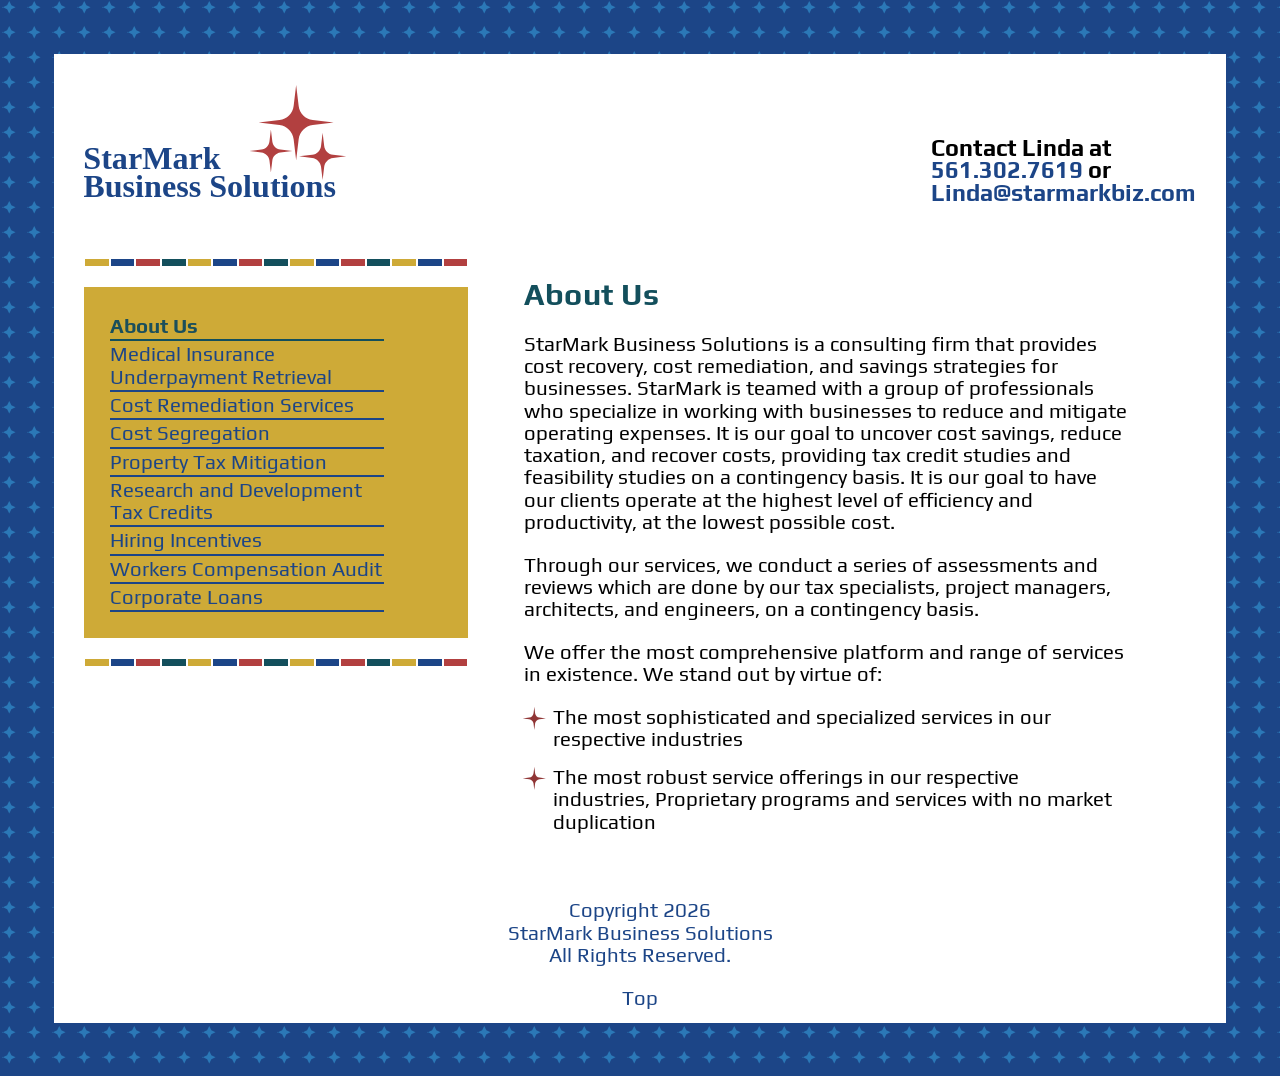
<file: index.html>
<!DOCTYPE html>
<html lang="en">

<!--Header-->
<script src="js/scripts.js"></script>

<head>

   <title>Cost Recovery | Cost Remediation | Savings Strategies for Business - StarMark Business Solutions</title>


   <!-- Meta Data -->
   <meta name="description" content="">
   <meta name="author" content="">
   <meta name="viewport" content="width=device-width, initial-scale=1">
   <meta name="google-site-verification" content="" />
   <meta charset="utf-8">
   <meta http-equiv="X-UA-Compatible" content="IE=edge">


   <!-- Stylesheets-->
   <link href="css/starmark.css" rel="stylesheet">


   <!-- Open Graph Meta Tags -->
   <meta property="og:site_name" content="" />
   <meta property="og:title" content="" />
   <meta property="og:description" content="" />
   <meta property="og:image" content="">
   <meta property="og:image:type" content="image/png" />
   <meta property="og:type" content="website" />
   <meta property="og:url" content="">


   <!-- Schema.org markup for Google -->
   <meta itemprop="name" content="">
   <meta itemprop="description" content="">
   <meta itemprop="image" content="./assets/images/logo/og-image.png">


   <!-- Twitter Card data -->
   <meta name="twitter:card" content="summary">
   <meta name="twitter:site" content="">
   <meta name="twitter:image" content="">
   <meta name="twitter:title" content="">
   <meta name="twitter:description" content="">


   <!-- Favicons-->
   <link rel="apple-touch-icon" sizes="180x180" href="/imgs/apple-touch-icon.png">
   <link rel="icon" type="image/png" sizes="32x32" href="/imgs/favicon-32x32.png">
   <link rel="icon" type="image/png" sizes="16x16" href="/imgs/favicon-16x16.png">
   <link rel="manifest" href="/site.webmanifest">


   <!-- Google Tag Manager -->


   <!-- End Google Tag Manager -->


</head>


<body>
   <a name="top"></a>
   <div class="wrapper">


       <!-- *********************************************  Header  ******************************************* -->
       <header>
           <a href="index.html"><img src="imgs/triStarUpperRightBlueLettersLogo.svg" width="200" height="145" alt="StarMark Business Solutions" class="logo"></a>
            <p>Contact Linda at </br>
				<a href="tel:561.302.7619">561.302.7619</a> or
			    <br>
				<a href="mailto:linda@starmarkbiz.com?Subject=Business%20Cost%20Saving%20Interest" target="_top">Linda@starmarkbiz.com</a></p>
       </header>


       <!-- *********************************************  Navigation  ******************************************* -->
       <nav>
           <!-- *********************************************  Divider  ******************************************* -->
           <div class="example ex1">
               <div></div>
               <div></div>
               <div></div>
               <div></div>
               <div></div>
               <div></div>
               <div></div>
               <div></div>
               <div></div>
               <div></div>
               <div></div>
               <div></div>
               <div></div>
               <div></div>
               <div></div>
           </div>
           <ul>
               <li>
                   <a href="index.html" class="current" target="_top">About Us</a>
               </li>
					<a href="medical-insurance-underpayment-retrieval.html" target="_top">Medical Insurance 
					</br>
					Underpayment Retrieval</a>
				</li>
               <li>
                   <a href="cost-remediation-saving-services.html" target="_top">Cost Remediation Services</a>
               </li>
               <li>
                   <a href="cost-remediation-cost-segregation.html" target="_top">Cost Segregation</a>
               </li>
               <li>
                   <a href="cost-remediation-property-tax-mitigation.html" target="_top">Property Tax Mitigation</a>
               </li>
				<li>
					<a href="cost-remediation-research-and-development-tax-credits.html" target="_top">Research and Development
						<br>
						 Tax Credits</a>
				</li>
               <li>
                   <a href="human-resources-hiring-incentives.html" target="_top">Hiring Incentives</a>
               </li>
               <li>
                   <a href="human-resources-workers-compensation-audit.html" target="_top">Workers Compensation Audit</a>
               </li>
               <li>
                   <a href="corporate-loans.html" target="_top">Corporate Loans</a>
               </li>
           </ul>
           <!-- *********************************************  Divider  ******************************************* -->
           <div class="example ex1">
               <div></div>
               <div></div>
               <div></div>
               <div></div>
               <div></div>
               <div></div>
               <div></div>
               <div></div>
               <div></div>
               <div></div>
               <div></div>
               <div></div>
               <div></div>
               <div></div>
               <div></div>
           </div>
       </nav>


       <!-- *********************************************  Article  ******************************************* -->
       <main>
           <h1>About Us</h1>


           <p>StarMark Business Solutions is a consulting firm that provides cost recovery, cost remediation, and savings strategies for businesses. StarMark is teamed with a group of professionals who specialize in working with businesses to reduce and mitigate operating expenses. It is our goal to uncover cost savings, reduce taxation, and recover costs, providing tax credit studies and feasibility studies on a contingency basis. It is our goal to have our clients operate at the highest level of efficiency and productivity, at the lowest possible cost.</p>


           <p>Through our services, we conduct a series of assessments and reviews which are done by our tax specialists, project managers, architects, and engineers, on a contingency basis.</p>


           <p>We offer the most comprehensive platform and range of services in existence. We stand out by virtue of:</p>
           <ul class="noBullet">
               <li class="starBullet">The most sophisticated and specialized services in our respective industries
               </li>
               <li class="starBullet">The most robust service offerings in our respective industries, Proprietary programs and services with no market duplication
               </li>
           </ul>
       </main>


       <!-- *********************************************  Footer  ******************************************* -->

		<footer>
			<p>Copyright <span id="year"> </span>
				<br>
				StarMark Business Solutions 
				<br>
				All Rights Reserved.
			</p> 
				<a href="#top" target="_self">Top</a>
		</footer>

   </div>
</body>


</html>
</file>
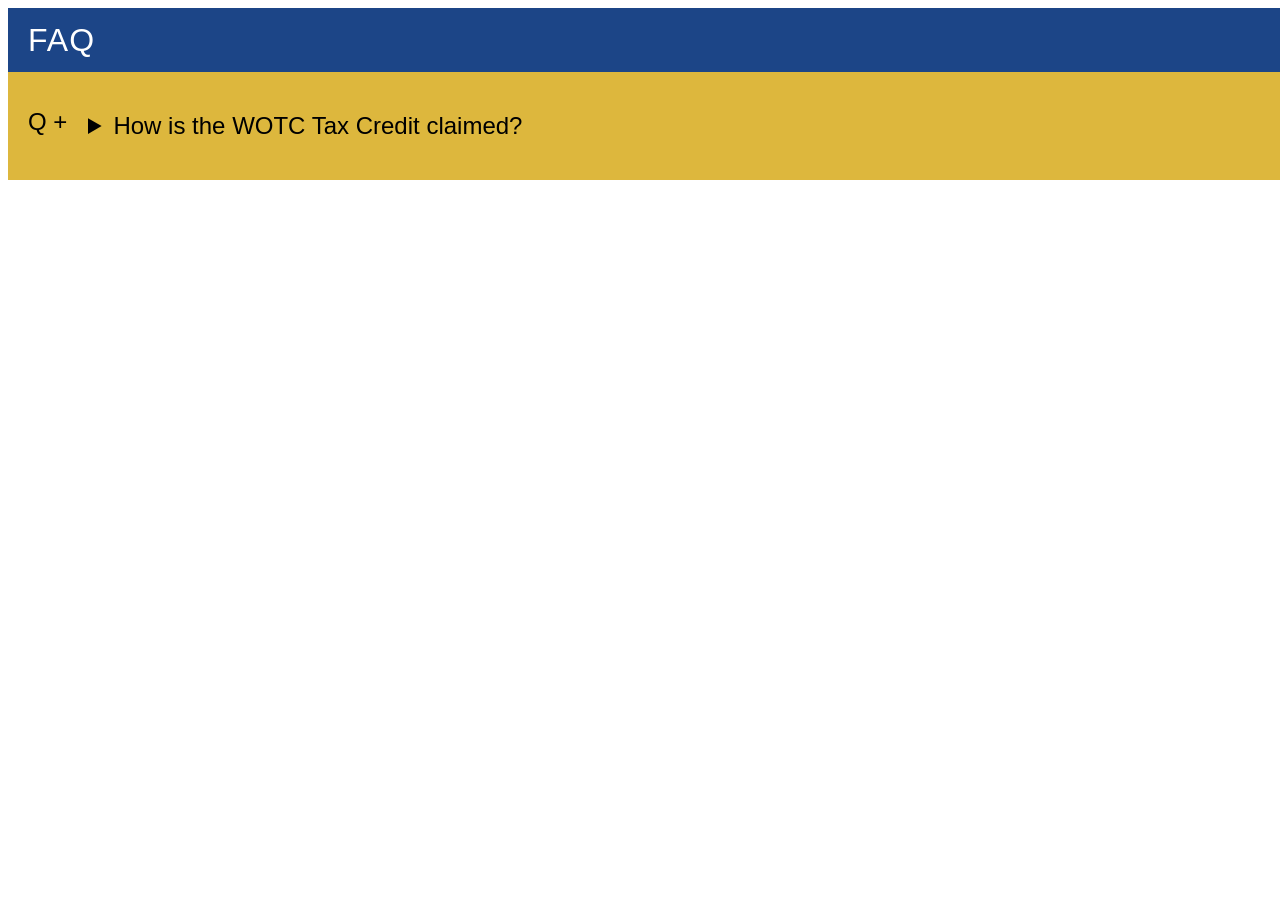
<file: accordian-test.html>
<!DOCTYPE html>
<html lang="en">

<head>
    <meta charset="utf-8">
    <meta http-equiv="X-UA-Compatible" content="IE=edge">
    <link href="css/accordian-test.css" rel="stylesheet">
</head>

<body>

	<div class="faq-title">FAQ</div>
        
            <div class="faq">
                <details class="faq-details">
                    <summary class="faq-summary">How is the WOTC Tax Credit claimed?</summary>
                    <div class="speech">
                        <p>WOTC is a general business credit and can offset federal income taxes and can be carried back to the prior year or carried forward 20 years. After an employee has been qualified and the certification secured, a taxable employer may claim the tax credit as a general business credit against their income tax using IRS form 3800</p>
                    </div>
                </details>
                
	</div>
	</body>
</html>
</file>
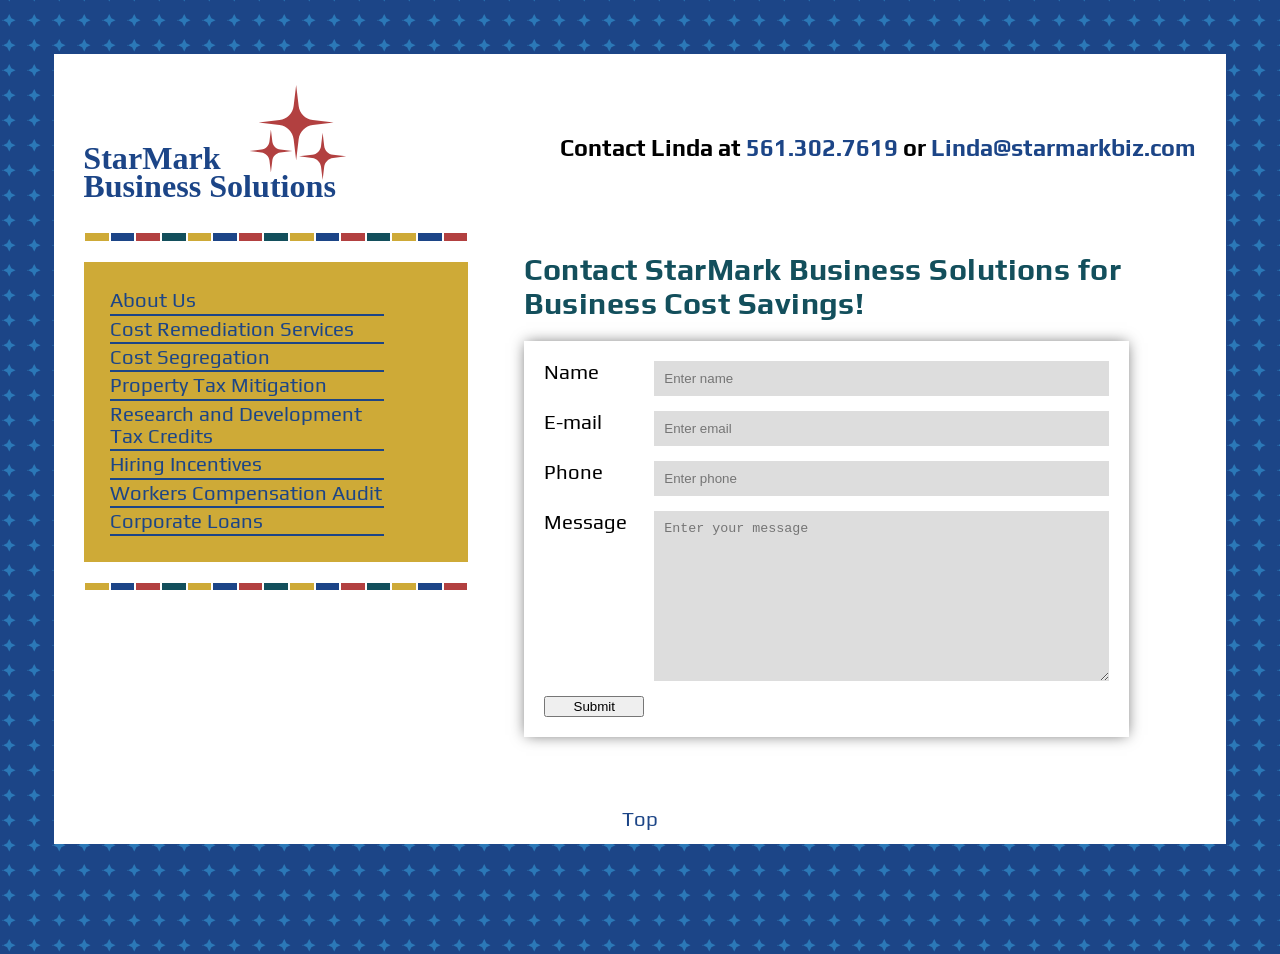
<file: contact-us-for-business-cost-savings.html>
<!DOCTYPE html>
<html lang="en">

<head>
	<meta charset="utf-8">
	<meta http-equiv="X-UA-Compatible" content="IE=edge">
	<meta name="description" content="">
	<title>Contact Us for Business Cost Savings | Starmark Business Solutions</title>
	<link href="css/starmark.css" rel="stylesheet">
	<meta name="viewport" content="width=device-width, initial-scale=1">
	<link rel="apple-touch-icon" sizes="180x180" href="/imgs/apple-touch-icon.png">
	<link rel="icon" type="image/png" sizes="32x32" href="/imgs/favicon-32x32.png">
	<link rel="icon" type="image/png" sizes="16x16" href="/imgs/favicon-16x16.png">
	<link rel="manifest" href="/site.webmanifest">
</head>

<body>
	<a name="top"></a>
	<div class="wrapper">

		<!-- *********************************************  Header  ******************************************* -->
		<header>
			<a href="index.html"><img src="imgs/triStarUpperRightBlueLettersLogo.svg" width="200" height="145" alt="StarMark Business Solutions" class="logo"></a>
			<p>Contact Linda at <a href="tel:561.302.7619">561.302.7619</a> or <a href="mailto:linda@starmarkbiz.com?Subject=Business%20Cost%20Saving%20Interest" target="_top">Linda@starmarkbiz.com</a></p>
		</header>

		<!-- *********************************************  Navigation  ******************************************* -->
		<nav>
			<!-- *********************************************  Divider  ******************************************* -->
			<div class="example ex1">
				<div></div>
				<div></div>
				<div></div>
				<div></div>
				<div></div>
				<div></div>
				<div></div>
				<div></div>
				<div></div>
				<div></div>
				<div></div>
				<div></div>
				<div></div>
				<div></div>
				<div></div>
			</div>
			<ul>
				<li>
					<a href="index.html" target="_top">About Us</a>
				</li>
				<li>
					<a href="cost-remediation-saving-services.html" target="_top">Cost Remediation Services</a>
				</li>
				<li>
					<a href="cost-remediation-cost-segregation.html" target="_top">Cost Segregation</a>
				</li>
				<li>
					<a href="cost-remediation-property-tax-mitigation.html" target="_top">Property Tax Mitigation</a>
				</li>
				<li>
					<a href="cost-remediation-research-and-development-tax-credits.html" target="_top">Research and Development
						<br>
						 Tax Credits</a>
				</li>
				<li>
					<a href="human-resources-hiring-incentives.html" target="_top">Hiring Incentives</a>
				</li>
				<li>
					<a href="human-resources-workers-compensation-audit.html" target="_top">Workers Compensation Audit</a>
				</li>
				<li>
					<a href="corporate-loans.html" target="_top">Corporate Loans</a>
				</li>
			</ul>
			<!-- *********************************************  Divider  ******************************************* -->
			<div class="example ex1">
				<div></div>
				<div></div>
				<div></div>
				<div></div>
				<div></div>
				<div></div>
				<div></div>
				<div></div>
				<div></div>
				<div></div>
				<div></div>
				<div></div>
				<div></div>
				<div></div>
				<div></div>
			</div>
		</nav>


		<!-- *********************************************  Main  ******************************************* -->
		<main>

			<h1>Contact StarMark Business Solutions for Business Cost Savings!</h1>

			<p>
				<form action="" class="inner">
					<label for="name">Name</label>
					<input type="text" name="name" placeholder="Enter name">
					<label for="email">E-mail</label>
					<input type="email" placeholder="Enter email" name="email">
					<label for="phone">Phone</label>
					<input type="phone" placeholder="Enter phone" name="phone">
					<label for="text">Message</label>
					<textarea placeholder="Enter your message" name="text" id="" cols="30" rows="10"></textarea>
					<input type="submit">
				</form>
			</p>
		</main>
		<!-- *********************************************  Footer  ******************************************* -->

		<footer>
			<p></p>
			<a href="#top" target="_self">Top</a>
		</footer>
	</div>
</body>

</html>
</file>
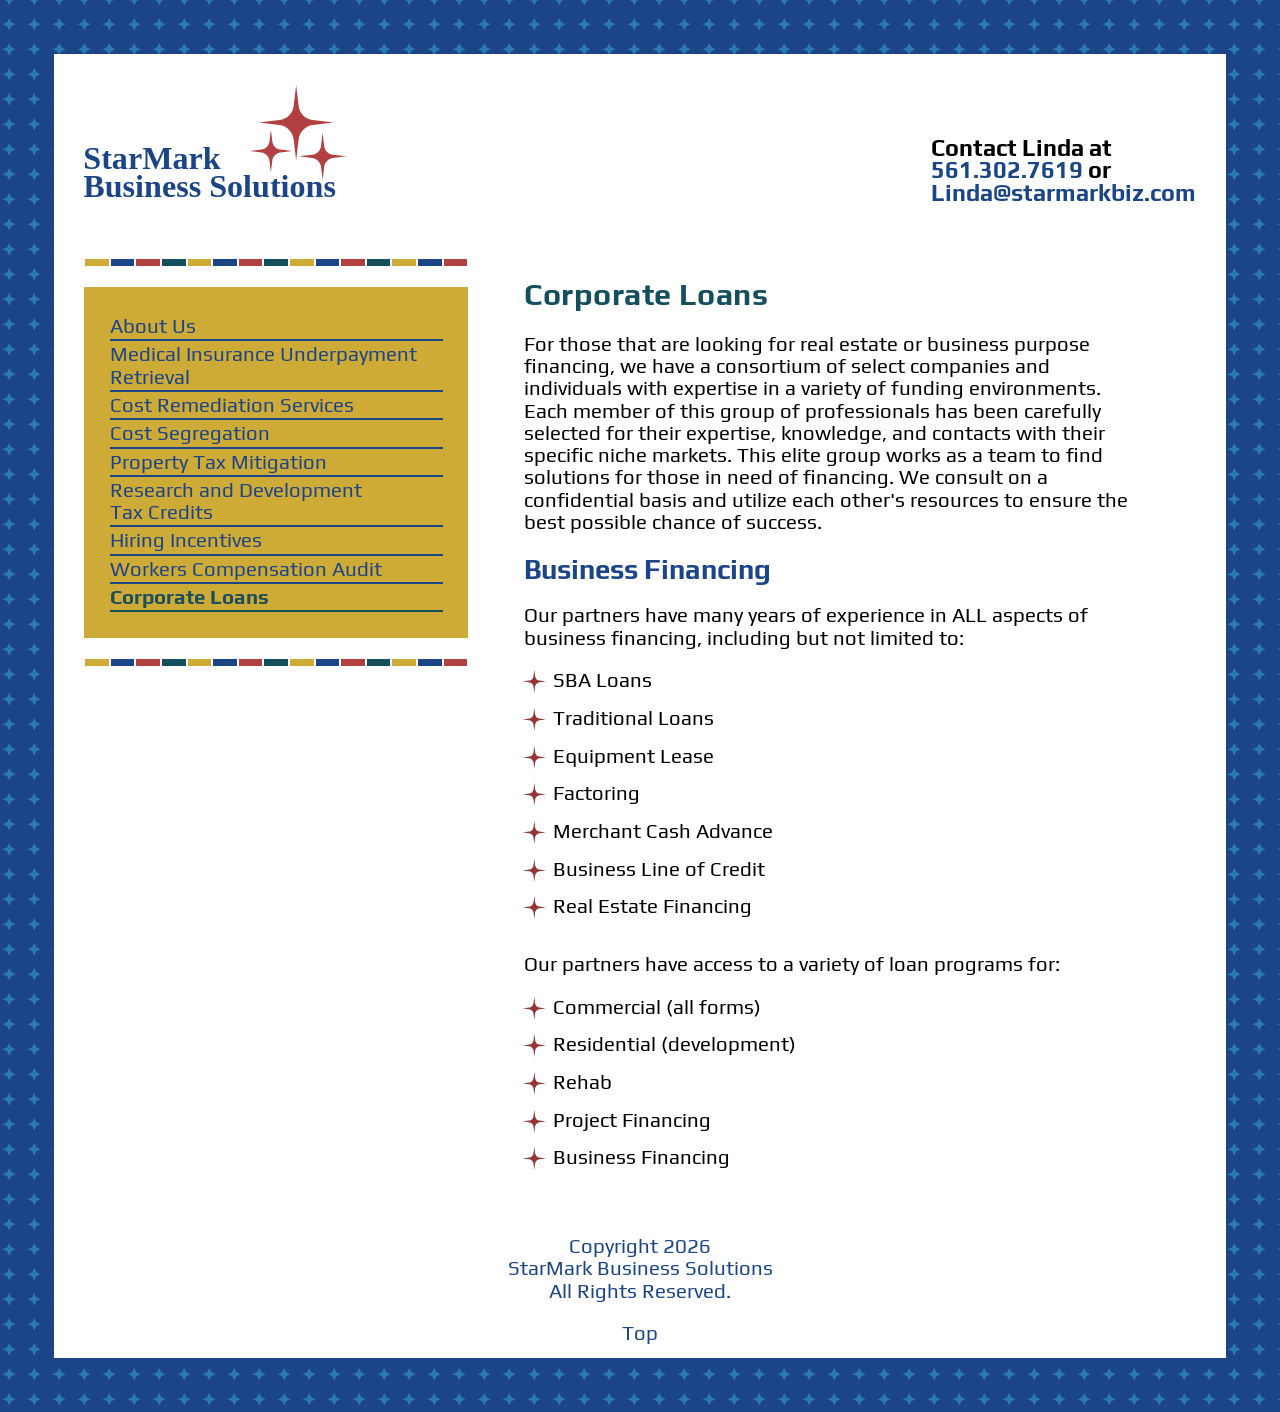
<file: corporate-loans.html>
<!DOCTYPE html>
<html lang="en">
<script src="js/scripts.js"></script>
<head>
	<meta charset="utf-8">
	<meta http-equiv="X-UA-Compatible" content="IE=edge">
	<meta name="description" content="">
	<title>Coporate Loans | Business Cost Savings | Starmark Business Solutions</title>
	<link href="css/starmark.css" rel="stylesheet">
	<meta name="viewport" content="width=device-width, initial-scale=1">
	<link rel="apple-touch-icon" sizes="180x180" href="/imgs/apple-touch-icon.png">
	<link rel="icon" type="image/png" sizes="32x32" href="/imgs/favicon-32x32.png">
	<link rel="icon" type="image/png" sizes="16x16" href="/imgs/favicon-16x16.png">
	<link rel="manifest" href="/site.webmanifest">
</head>

<body>
	<a name="top"></a>
	<div class="wrapper">


		<!-- *********************************************  Header  ******************************************* -->
		<header>
			<img src="imgs/triStarUpperRightBlueLettersLogo.svg" width="200" height="145" alt="StarMark Business Solutions" class="logo">
			<p>Contact Linda at </br>
				<a href="tel:561.302.7619">561.302.7619</a> or
			    <br>
				<a href="mailto:linda@starmarkbiz.com?Subject=Business%20Cost%20Saving%20Interest" target="_top">Linda@starmarkbiz.com</a></p>
		</header>

		<!-- *********************************************  Navigation  ******************************************* -->
		<nav>
			<!-- *********************************************  Divider  ******************************************* -->
			<div class="example ex1">
				<div></div>
				<div></div>
				<div></div>
				<div></div>
				<div></div>
				<div></div>
				<div></div>
				<div></div>
				<div></div>
				<div></div>
				<div></div>
				<div></div>
				<div></div>
				<div></div>
				<div></div>
			</div>
			<ul>
				<li>
					<a href="index.html" target="_top">About Us</a>
				</li>
								<li>
					<a href="medical-insurance-underpayment-retrieval.html" target="_top">Medical Insurance Underpayment Retrieval</a>
				</li>
				<li>
					<a href="cost-remediation-saving-services.html" target="_top">Cost Remediation Services</a>
				</li>
				<li>
					<a href="cost-remediation-cost-segregation.html" target="_top">Cost Segregation</a>
				</li>
				<li>
					<a href="cost-remediation-property-tax-mitigation.html" target="_top">Property Tax Mitigation</a>
				</li>
				<li>
					<a href="cost-remediation-research-and-development-tax-credits.html" target="_top">Research and Development
						<br>
						 Tax Credits</a>
				</li>

				<li>
					<a href="human-resources-hiring-incentives.html" target="_top">Hiring Incentives</a>
				</li>
				<li>
					<a href="human-resources-workers-compensation-audit.html" target="_top">Workers Compensation Audit</a>
				</li>
				<li>
					<a href="corporate-loans.html" class="current" target="_top">Corporate Loans</a>
				</li>
			</ul>
			<!-- *********************************************  Divider  ******************************************* -->
			<div class="example ex1">
				<div></div>
				<div></div>
				<div></div>
				<div></div>
				<div></div>
				<div></div>
				<div></div>
				<div></div>
				<div></div>
				<div></div>
				<div></div>
				<div></div>
				<div></div>
				<div></div>
				<div></div>
			</div>
		</nav>

		<!-- *********************************************  Main  ******************************************* -->
		<main>
			<h1>Corporate Loans</h1>
			<p>For those that are looking for real estate or business purpose financing, we have a consortium of select companies and individuals with expertise in a variety of funding environments. Each member of this group of professionals has been carefully selected for their expertise, knowledge, and contacts with their specific niche markets. This elite group works as a team to find solutions for those in need of financing. We consult on a confidential basis and utilize each other's resources to ensure the best possible chance of success. </p>
			<h2>Business Financing</h2>
			<p>Our partners have many years of experience in ALL aspects of business financing, including but not limited to:</p>
			<ul class="noBullet">
				<li class="starBullet">SBA Loans</li>
				<li class="starBullet">Traditional Loans</li>
				<li class="starBullet">Equipment Lease</li>
				<li class="starBullet">Factoring</li>
				<li class="starBullet">Merchant Cash Advance</li>
				<li class="starBullet">Business Line of Credit</li>
				<li class="starBullet">Real Estate Financing</li>
			</ul>
			<p>Our partners have access to a variety of loan programs for:</p>
			<ul class="noBullet">
				<li class="starBullet">Commercial (all forms)</li>
				<li class="starBullet">Residential (development)</li>
				<li class="starBullet">Rehab</li>
				<li class="starBullet">Project Financing</li>
				<li class="starBullet">Business Financing</li>
			</ul>
		</main>

		<!-- *********************************************  Footer  ******************************************* -->

		<footer>
			<p>Copyright <span id="year"> </span>
				<br>
				StarMark Business Solutions 
				<br>
				All Rights Reserved.
			</p> 
				<a href="#top" target="_self">Top</a>
		</footer>
	</div>
</body>

</html>
</file>
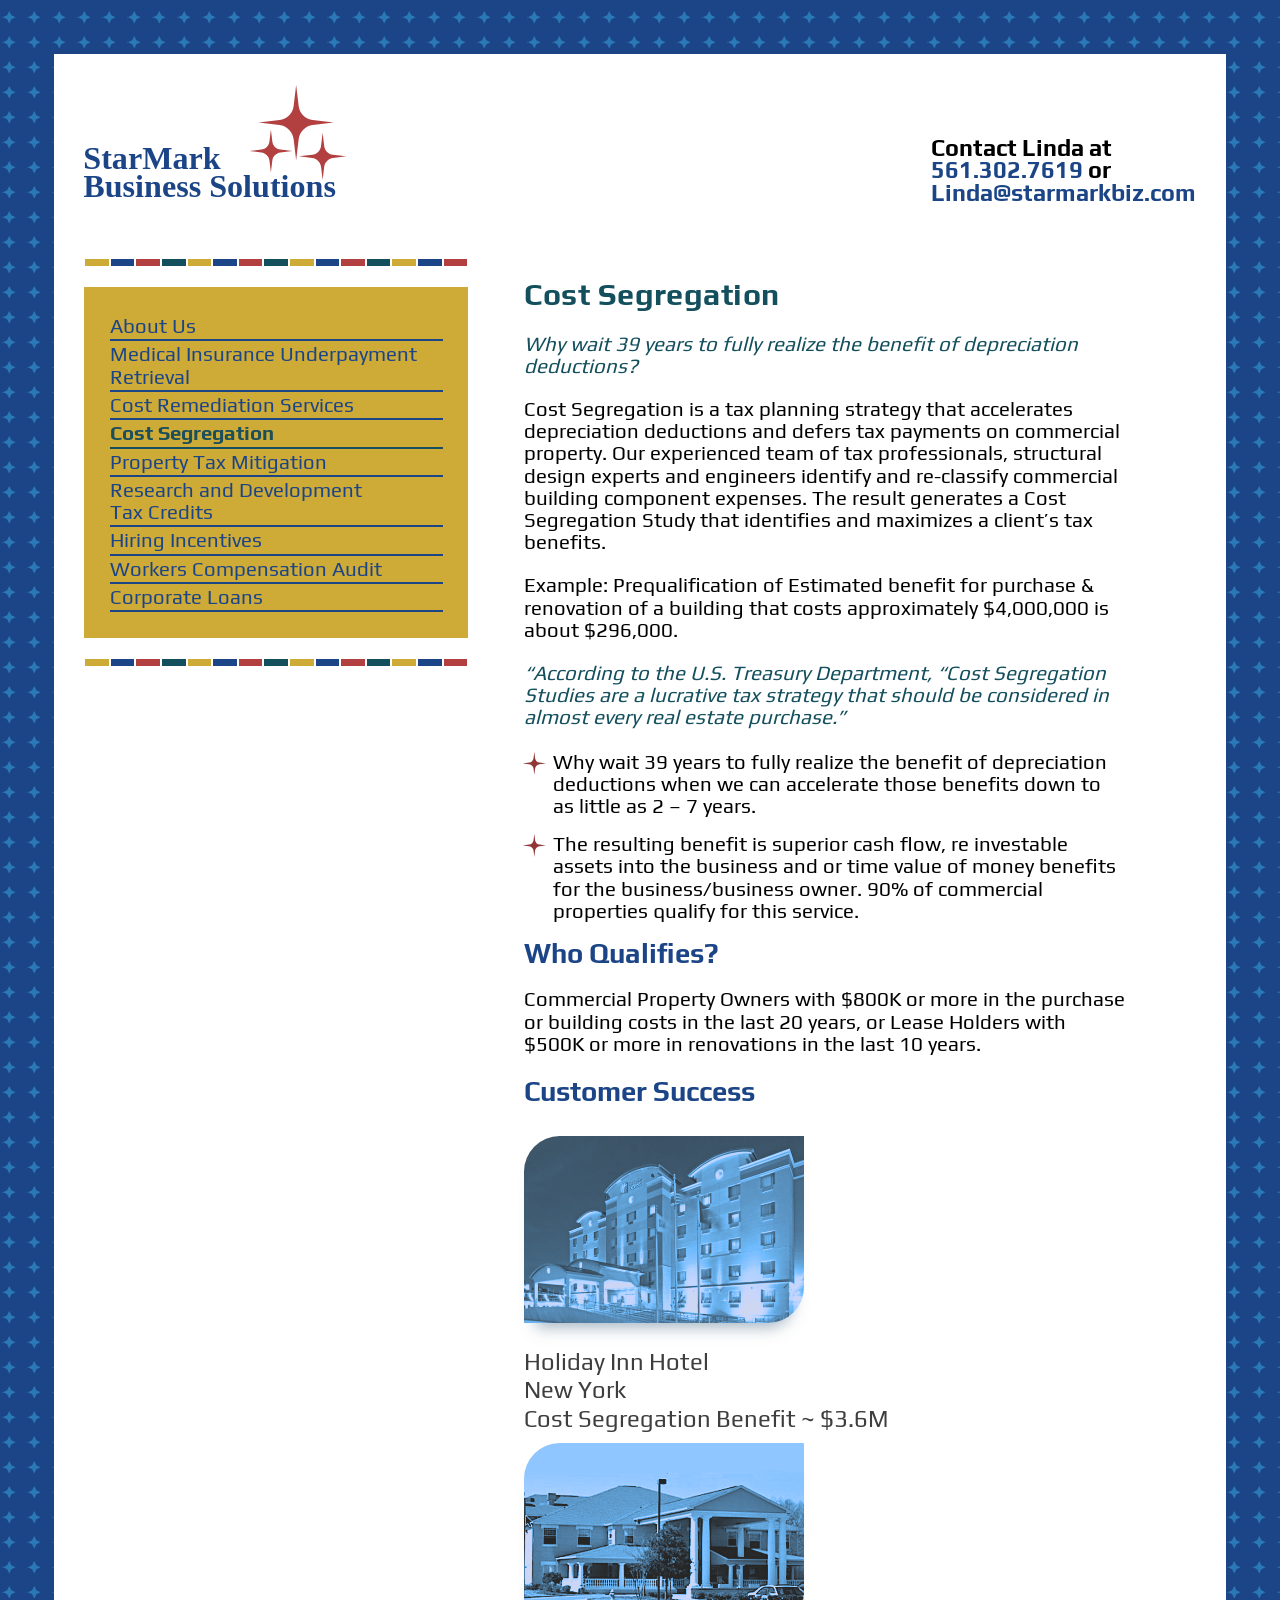
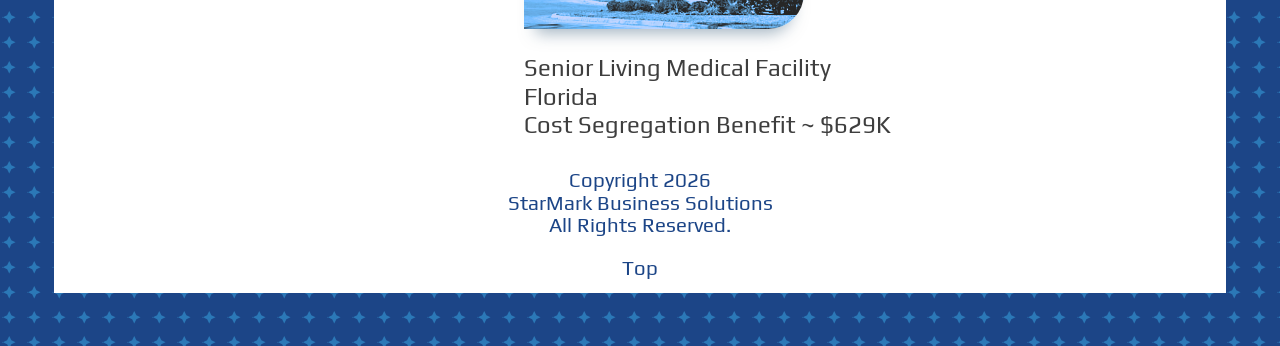
<file: cost-remediation-cost-segregation.html>
<!DOCTYPE html>
<html lang="en">
<script src="js/scripts.js"></script>
<head>
	<meta charset="utf-8">
	<meta http-equiv="X-UA-Compatible" content="IE=edge">
	<meta name="description" content="">
	<title>Cost Remediation Services | Cost Segregation Study </title>
	<link href="css/starmark.css" rel="stylesheet">
	<meta name="viewport" content="width=device-width, initial-scale=1">
	<link rel="apple-touch-icon" sizes="180x180" href="/imgs/apple-touch-icon.png">
	<link rel="icon" type="image/png" sizes="32x32" href="/imgs/favicon-32x32.png">
	<link rel="icon" type="image/png" sizes="16x16" href="/imgs/favicon-16x16.png">
	<link rel="manifest" href="/site.webmanifest">
</head>

<body>
	<a name="top"></a>
	<div class="wrapper">
		<!-- *********************************************  Header  ******************************************* -->
		<header>
			<a href="index.html"><img src="imgs/triStarUpperRightBlueLettersLogo.svg" width="200" height="145" alt="StarMark Business Solutions" class="logo"></a>
			<p>Contact Linda at </br>
				<a href="tel:561.302.7619">561.302.7619</a> or
			    <br>
				<a href="mailto:linda@starmarkbiz.com?Subject=Business%20Cost%20Saving%20Interest" target="_top">Linda@starmarkbiz.com</a></p>
		</header>

		<!-- *********************************************  Navigation  ******************************************* -->
		<nav>
			<!-- *********************************************  Divider  ******************************************* -->
			<div class="example ex1">
				<div></div>
				<div></div>
				<div></div>
				<div></div>
				<div></div>
				<div></div>
				<div></div>
				<div></div>
				<div></div>
				<div></div>
				<div></div>
				<div></div>
				<div></div>
				<div></div>
				<div></div>
			</div>
			<ul>
				<li>
					<a href="index.html" target="_top">About Us</a>
				</li>
				<li>
					<a href="medical-insurance-underpayment-retrieval.html" target="_top">Medical Insurance Underpayment Retrieval</a>
				</li>
				<li>
					<a href="cost-remediation-saving-services.html" target="_top">Cost Remediation Services</a>
				</li>
				<li>
					<a href="cost-remediation-cost-segregation.html" class="current" target="_top">Cost Segregation</a>
				</li>
				<li>
					<a href="cost-remediation-property-tax-mitigation.html" target="_top">Property Tax Mitigation</a>
				</li>
				<li>
					<a href="cost-remediation-research-and-development-tax-credits.html" target="_top">Research and Development
						<br>
						 Tax Credits</a>
				</li>

				<li>
					<a href="human-resources-hiring-incentives.html" target="_top"> Hiring Incentives</a>
				</li>
				<li>
					<a href="human-resources-workers-compensation-audit.html" target="_top">Workers Compensation Audit</a>
				</li>
				<li>
					<a href="corporate-loans.html" target="_top">Corporate Loans</a>
				</li>
			</ul>
			<!-- *********************************************  Divider  ******************************************* -->
			<div class="example ex1">
				<div></div>
				<div></div>
				<div></div>
				<div></div>
				<div></div>
				<div></div>
				<div></div>
				<div></div>
				<div></div>
				<div></div>
				<div></div>
				<div></div>
				<div></div>
				<div></div>
				<div></div>
			</div>
		</nav>
		<!-- ********************************************* Main  ******************************************* -->

		<main>
			<h1>Cost Segregation</h1>

			<em>Why wait 39 years to fully realize the benefit of depreciation deductions? </em>

			<p>Cost Segregation is a tax planning strategy that accelerates depreciation deductions and defers tax payments on commercial property. Our experienced team of tax professionals, structural design experts and engineers identify and re-classify commercial building component expenses. The result generates a Cost Segregation Study that identifies and maximizes a client’s tax benefits.
			</p>

			<p>Example: Prequalification of Estimated benefit for purchase & renovation of a building that costs approximately $4,000,000 is about $296,000.</p>

			<em><q>According to the U.S. Treasury Department, “Cost Segregation Studies are a lucrative tax strategy that should be considered in almost every real estate purchase.</q></em>
			<br>
			<br>
			<ul class="noBullet">
				<li class="starBullet">Why wait 39 years to fully realize the benefit of depreciation deductions when we can accelerate those benefits down to as little as 2 – 7 years.</li>
				<li class="starBullet">The resulting benefit is superior cash flow, re investable assets into the business and or time value of money benefits for the business/business owner. 90% of commercial properties qualify for this service.
				</li>
			</ul>

			<h2>Who Qualifies?</h2>

			<p>Commercial Property Owners with $800K or more in the purchase or building costs in the last 20 years, or Lease Holders with $500K or more in renovations in the last 10 years.</p>

			<h2>Customer Success</h2>
			<img src="imgs/hotel.png" alt="Holiday Inn" class="photo">

			<h3>Holiday Inn Hotel</h3>

			<h3>New York</h3>

			<h3>Cost Segregation Benefit ~ $3.6M</h3>

			<img src="imgs/senior-living-facility.png" alt="Senior living medical facility multiple properties" class="photo">

			<h3>Senior Living Medical Facility</h3>

			<h3>Florida</h3>

			<h3>Cost Segregation Benefit ~ $629K</h3>

		</main>

		<!-- *********************************************  Footer  ******************************************* -->

		<footer>
			<p>Copyright <span id="year"> </span>
				<br>
				StarMark Business Solutions 
				<br>
				All Rights Reserved.
			</p> 
				<a href="#top" target="_self">Top</a>
		</footer>
	</div>
</body>

</html>
</file>
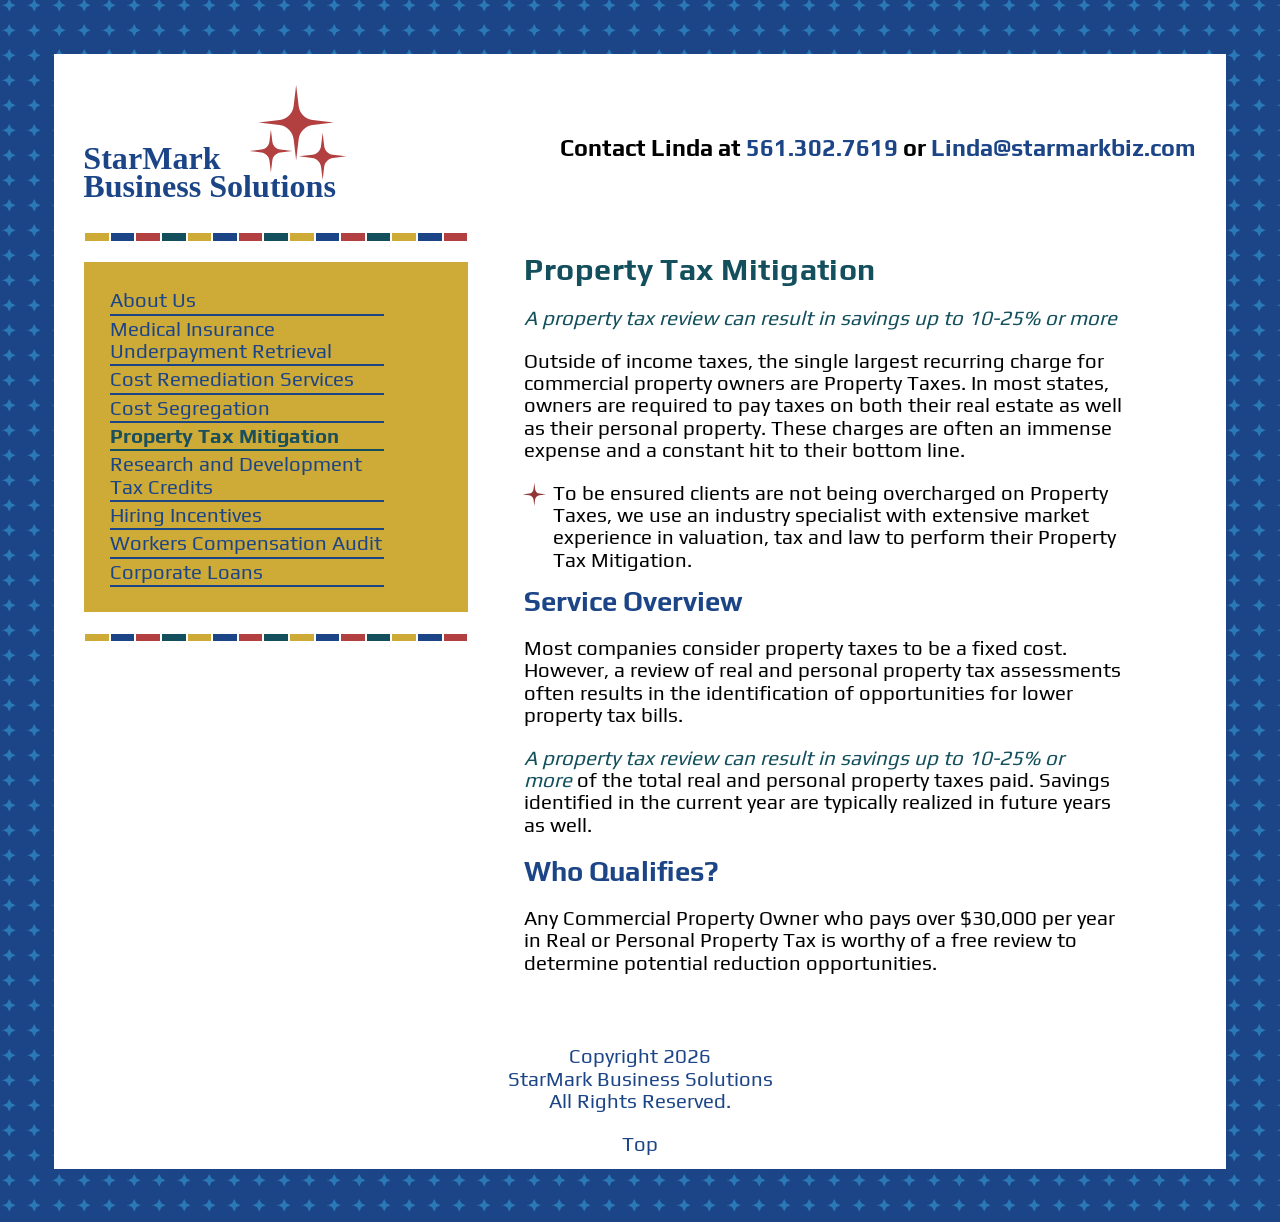
<file: cost-remediation-property-tax-mitigation.html>
<!DOCTYPE html>
<html lang="en">
<script src="js/scripts.js"></script>
<head>
	<meta charset="utf-8">
	<meta http-equiv="X-UA-Compatible" content="IE=edge">
	<meta name="description" content="">
	<title>Cost Remediation Services | Property Tax Mitigation </title>
	<link href="css/starmark.css" rel="stylesheet">
	<meta name="viewport" content="width=device-width, initial-scale=1">
	<link rel="apple-touch-icon" sizes="180x180" href="/imgs/apple-touch-icon.png">
	<link rel="icon" type="image/png" sizes="32x32" href="/imgs/favicon-32x32.png">
	<link rel="icon" type="image/png" sizes="16x16" href="/imgs/favicon-16x16.png">
	<link rel="manifest" href="/site.webmanifest">
</head>

<body>

	<a name="top"></a>
	<div class="wrapper">

		<!-- *********************************************  Header  ******************************************* -->
		<header>
			<a href="index.html"><img src="imgs/triStarUpperRightBlueLettersLogo.svg" width="200" height="145" alt="StarMark Business Solutions" class="logo"></a>
					<p>Contact Linda at <a href="tel:561.302.7619">561.302.7619</a> or <a href="mailto:linda@starmarkbiz.com?Subject=Business%20Cost%20Saving%20Interest" target="_top">Linda@starmarkbiz.com</a></p>
		</header>

		<!-- *********************************************  Navigation  ******************************************* -->
		<nav>
			<!-- *********************************************  Divider  ******************************************* -->
			<div class="example ex1">
				<div></div>
				<div></div>
				<div></div>
				<div></div>
				<div></div>
				<div></div>
				<div></div>
				<div></div>
				<div></div>
				<div></div>
				<div></div>
				<div></div>
				<div></div>
				<div></div>
				<div></div>
			</div>
			<ul>
				<li>
					<a href="index.html" target="_top">About Us</a>
				</li>
				<li>
					<a href="medical-insurance-underpayment-retrieval.html" target="_top">Medical Insurance 
					</br>
					Underpayment Retrieval</a>
				</li>
				<li>
					<a href="cost-remediation-saving-services.html" target="_top">Cost Remediation Services</a>
				</li>
				<li>
					<a href="cost-remediation-cost-segregation.html" target="_top">Cost Segregation</a>
				</li>

				<li>
					<a href="cost-remediation-property-tax-mitigation.html" class="current" target="_top">Property Tax Mitigation</a>
				</li>
				<li>
					<a href="cost-remediation-research-and-development-tax-credits.html" target="_top">Research and Development
						<br>
						 Tax Credits</a>
				</li>

				<li>
					<a href="human-resources-hiring-incentives.html" target="_top">Hiring Incentives</a>
				</li>
				<li>
					<a href="human-resources-workers-compensation-audit.html" target="_top">Workers Compensation Audit</a>
				</li>
				<li>
					<a href="corporate-loans.html" target="_top">Corporate Loans</a>
				</li>
			</ul>
			<!-- *********************************************  Divider  ******************************************* -->
			<div class="example ex1">
				<div></div>
				<div></div>
				<div></div>
				<div></div>
				<div></div>
				<div></div>
				<div></div>
				<div></div>
				<div></div>
				<div></div>
				<div></div>
				<div></div>
				<div></div>
				<div></div>
				<div></div>
			</div>
		</nav>

		<!-- *********************************************  Main  ******************************************* -->
		<main>
			<h1>Property Tax Mitigation</h1>
			<p><em>A property tax review can result in savings up to 10-25% or more</em></p>
			<p>
				Outside of income taxes, the single largest recurring charge for commercial property owners are Property Taxes. In most states, owners are required to pay taxes on both their real estate as well as their personal property. These charges are often an immense expense and a constant hit to their bottom line. </p>
			<ul class="noBullet">
				<li class="starBullet">To be ensured clients are not being overcharged on Property Taxes, we use an industry specialist with extensive market experience in valuation, tax and law to perform their Property Tax Mitigation.
				</li>
			</ul>
			<h2>Service Overview</h2>
			<p>Most companies consider property taxes to be a fixed cost. However, a review of real and personal property tax assessments often results in the identification of opportunities for lower property tax bills. </p>
			<p><em>A property tax review can result in savings up to 10-25% or more&nbsp;</em>of the total real and personal property taxes paid.
				Savings identified in the current year are typically realized in future years as well.</p>
			<h2>Who Qualifies?</h2>
			<p>
				Any Commercial Property Owner who pays over $30,000 per year in Real or Personal Property Tax is worthy of a free review to determine potential reduction opportunities. </p>
		</main>

		<!-- *********************************************  Footer  ******************************************* -->

		<footer>
			<p>Copyright <span id="year"> </span>
				<br>
				StarMark Business Solutions 
				<br>
				All Rights Reserved.
			</p> 
				<a href="#top" target="_self">Top</a>
		</footer>
	</div>	
</body>

</html>
</file>
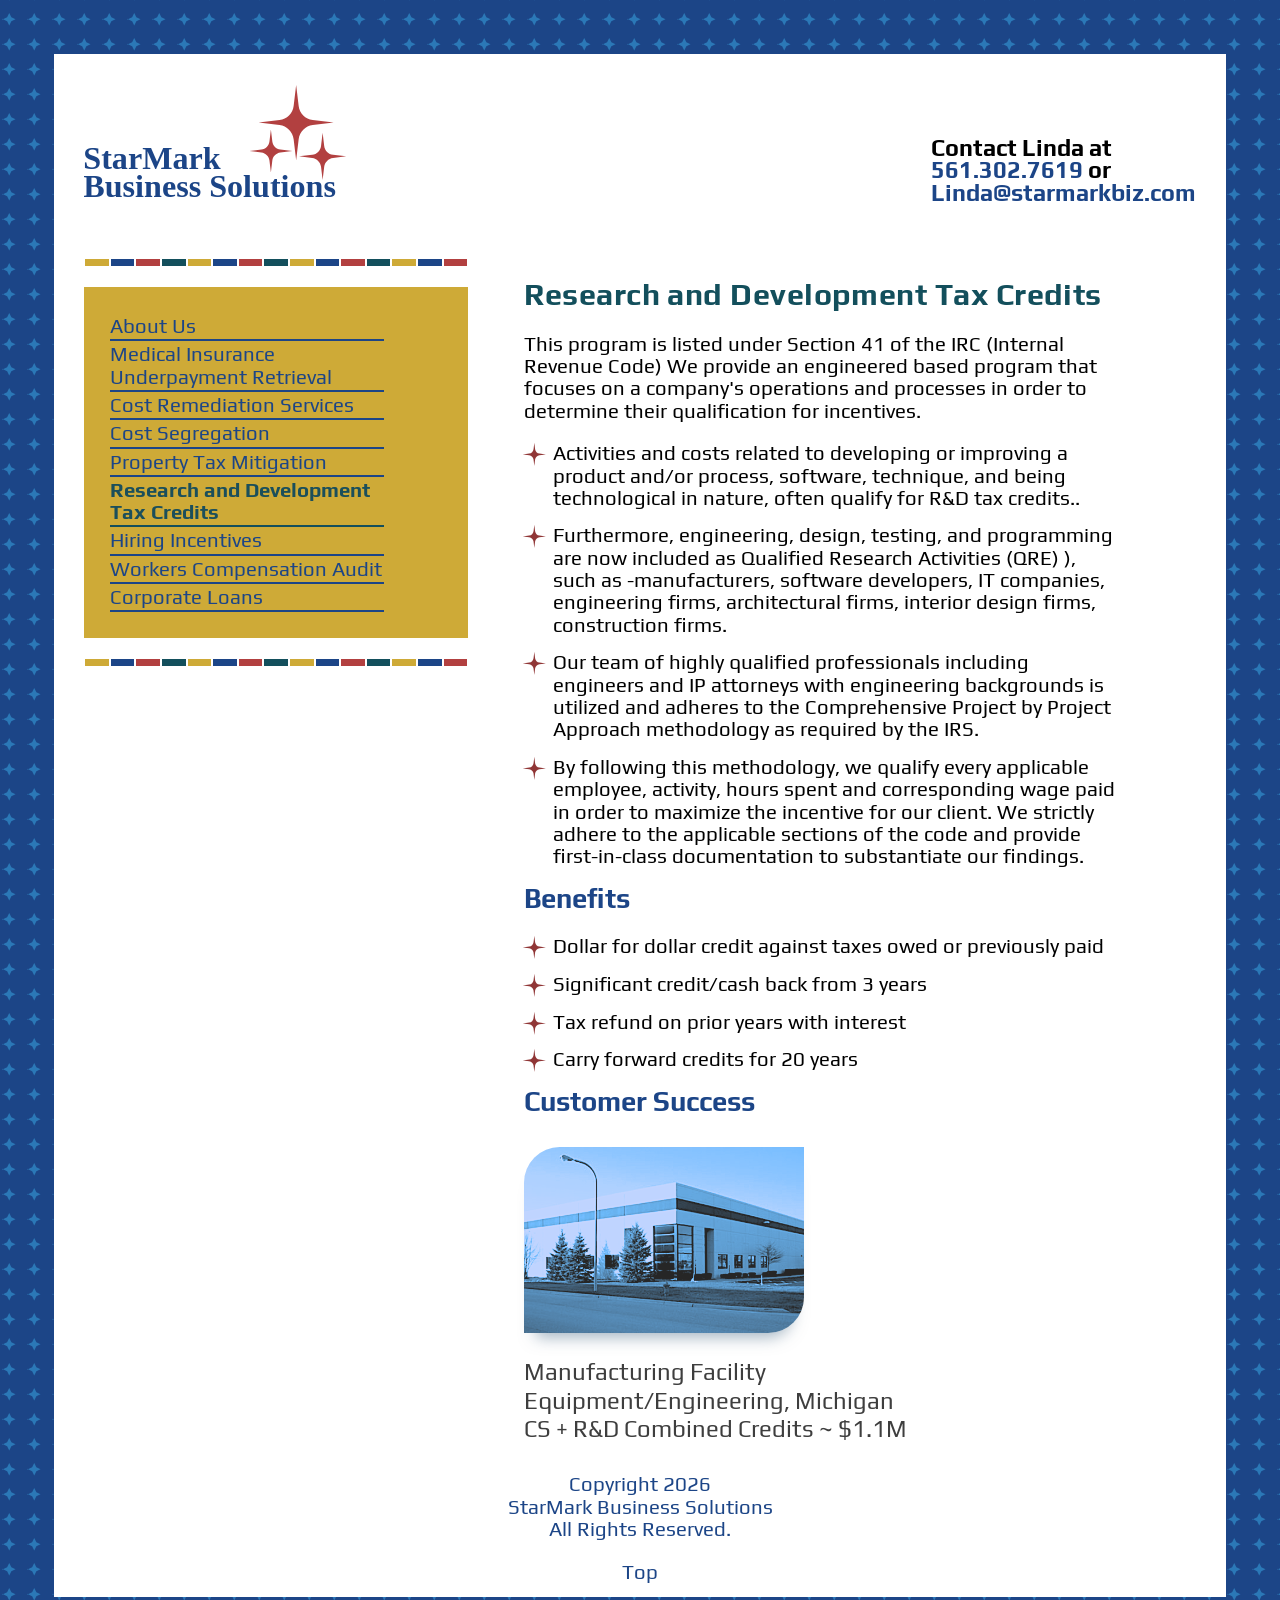
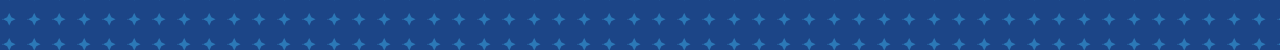
<file: cost-remediation-research-and-development-tax-credits.html>
<!DOCTYPE html>
<html lang="en">
<script src="js/scripts.js"></script>
<head>
	<meta charset="utf-8">
	<meta http-equiv="X-UA-Compatible" content="IE=edge">
	<meta name="description" content="">
	<title>Cost Remediation Services | Property Tax Mitigation </title>
	<link href="css/starmark.css" rel="stylesheet">
	<meta name="viewport" content="width=device-width, initial-scale=1">
	<link rel="apple-touch-icon" sizes="180x180" href="/imgs/apple-touch-icon.png">
	<link rel="icon" type="image/png" sizes="32x32" href="/imgs/favicon-32x32.png">
	<link rel="icon" type="image/png" sizes="16x16" href="/imgs/favicon-16x16.png">
	<link rel="manifest" href="/site.webmanifest">
</head>

<body>

	<a name="top"></a>
	<div class="wrapper">
		<!-- *********************************************  Header  ******************************************* -->
		<header>
			<a href="index.html"><img src="imgs/triStarUpperRightBlueLettersLogo.svg" width="200" height="145" alt="StarMark Business Solutions" class="logo"></a>
			<p>Contact Linda at </br>
				<a href="tel:561.302.7619">561.302.7619</a> or
			    <br>
				<a href="mailto:linda@starmarkbiz.com?Subject=Business%20Cost%20Saving%20Interest" target="_top">Linda@starmarkbiz.com</a></p>
		</header>

		<!-- *********************************************  Navigation  ******************************************* -->
		<nav>
			<!-- *********************************************  Divider  ******************************************* -->
			<div class="example ex1">
				<div></div>
				<div></div>
				<div></div>
				<div></div>
				<div></div>
				<div></div>
				<div></div>
				<div></div>
				<div></div>
				<div></div>
				<div></div>
				<div></div>
				<div></div>
				<div></div>
				<div></div>
			</div>
			<ul>
				<li>
					<a href="index.html" target="_top">About Us</a>
				</li>
					<a href="medical-insurance-underpayment-retrieval.html" target="_top">Medical Insurance 
					</br>
					Underpayment Retrieval</a>
				</li>
				<li>
					<a href="cost-remediation-saving-services.html" target="_top">Cost Remediation Services</a>
				</li>
				<li>
					<a href="cost-remediation-cost-segregation.html" target="_top">Cost Segregation</a>
				</li>

				<li>
					<a href="cost-remediation-property-tax-mitigation.html" target="_top">Property Tax Mitigation</a>
				</li>
				<li>
					<a href="cost-remediation-research-and-development-tax-credits.html" class='current' target="_top">Research and Development
						<br>
						 Tax Credits</a>
				</li>

				<li>
					<a href="human-resources-hiring-incentives.html" target="_top"> Hiring Incentives</a>
				</li>
				<li>
					<a href="human-resources-workers-compensation-audit.html" target="_top">Workers Compensation Audit</a>
				</li>
				<li>
					<a href="corporate-loans.html" target="_top">Corporate Loans</a>
				</li>
			</ul>
			<!-- *********************************************  Divider  ******************************************* -->
			<div class="example ex1">
				<div></div>
				<div></div>
				<div></div>
				<div></div>
				<div></div>
				<div></div>
				<div></div>
				<div></div>
				<div></div>
				<div></div>
				<div></div>
				<div></div>
				<div></div>
				<div></div>
				<div></div>
			</div>
		</nav>

		<!-- *********************************************  Main  ******************************************* -->
		<main>
			<h1>Research and Development Tax Credits</h1>
			<p>This program is listed under Section 41 of the IRC (Internal Revenue Code) We provide an engineered based program that focuses on a company's operations and processes in order to determine their qualification for incentives. </p>
			<ul class="noBullet">
				<li class="starBullet">Activities and costs related to developing or improving a product and/or process, software, technique, and being technological in nature, often qualify for R&D tax credits..
				</li>
				<li class="starBullet">
					Furthermore, engineering, design, testing, and programming are now included as Qualified Research Activities (QRE) ), such as -manufacturers, software developers, IT companies, engineering firms, architectural firms, interior design firms, construction firms.
				</li>
				<li class="starBullet">
					Our team of highly qualified professionals including engineers and IP attorneys with engineering backgrounds is utilized and adheres to the Comprehensive Project by Project Approach methodology as required by the IRS.
				</li>
				<li class="starBullet">
					By following this methodology, we qualify every applicable employee, activity, hours spent and corresponding wage paid in order to maximize the incentive for our client. We strictly adhere to the applicable sections of the code and provide first-in-class documentation to substantiate our findings.
				</li>
			</ul>
			<h2>Benefits</h2>
			<br>
			<ul class="noBullet">
				<li class="starBullet">Dollar for dollar credit against taxes owed or previously paid</li>
				<li class="starBullet">Significant credit/cash back from 3 years</li>
				<li class="starBullet">Tax refund on prior years with interest</li>
				<li class="starBullet">Carry forward credits for 20 years</li>
			</ul>


			<h2>Customer Success</h2>
			<img src="imgs/manufacturing.png" alt="Manufacturing Facility" class="photo">
			<h3>Manufacturing Facility</h3>
			<h3>Equipment/Engineering, Michigan</h3>
			<h3>CS + R&D Combined Credits ~ $1.1M</h3>
		</main>
		<!-- *********************************************  Footer  ******************************************* -->

		<footer>
			<p>Copyright <span id="year"> </span>
				<br>
				StarMark Business Solutions 
				<br>
				All Rights Reserved.
			</p> 
				<a href="#top" target="_self">Top</a>
		</footer>

	</div>
</body>

</html>
</file>
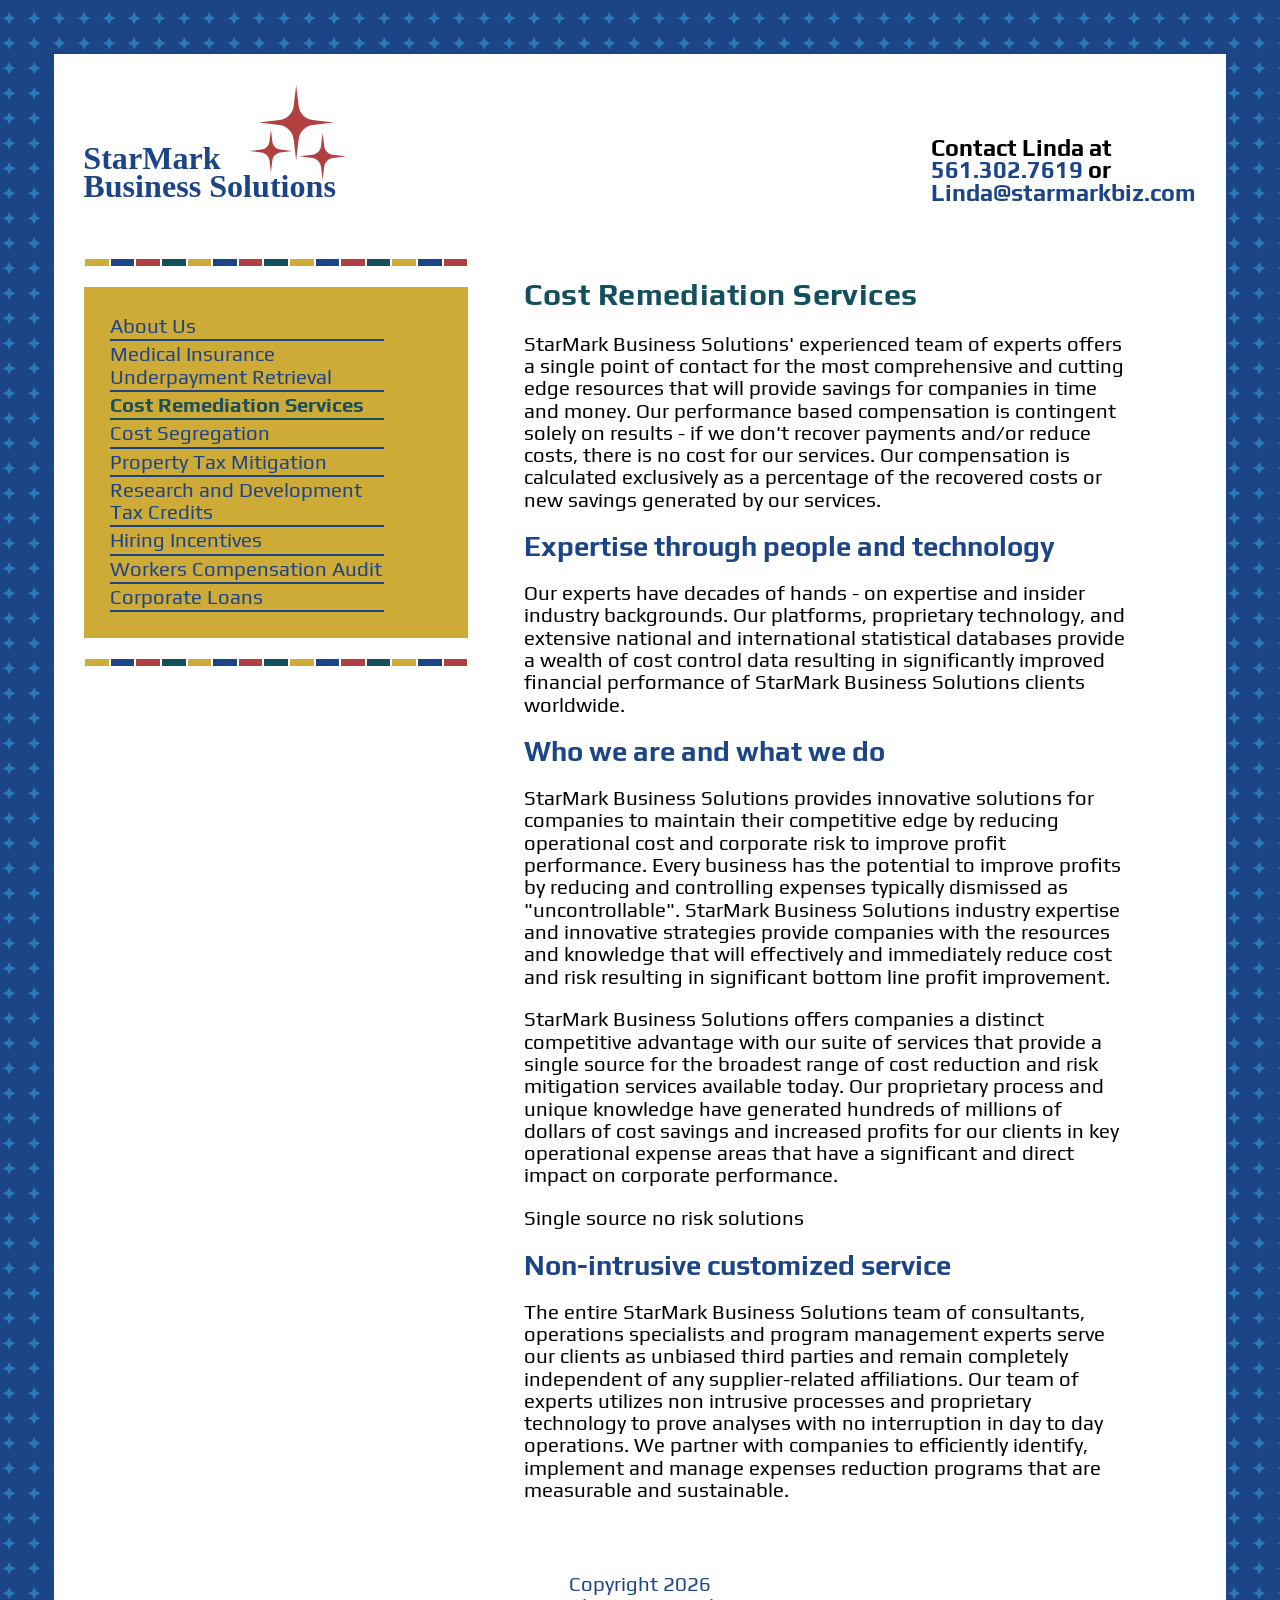
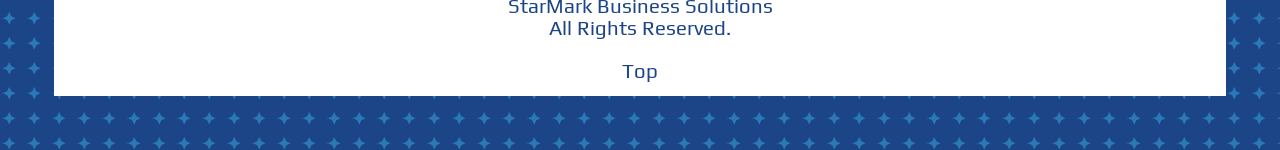
<file: cost-remediation-saving-services.html>
<!DOCTYPE html>
<html lang="en">
<script src="js/scripts.js"></script>
<head>
	<meta charset="utf-8">
	<meta http-equiv="X-UA-Compatible" content="IE=edge">
	<meta name="description" content="">
	<title>Cost Remediation Services - </title>
	<link href="css/starmark.css" rel="stylesheet">
	<meta name="viewport" content="width=device-width, initial-scale=1">
	<link rel="apple-touch-icon" sizes="180x180" href="/imgs/apple-touch-icon.png">
	<link rel="icon" type="image/png" sizes="32x32" href="/imgs/favicon-32x32.png">
	<link rel="icon" type="image/png" sizes="16x16" href="/imgs/favicon-16x16.png">
	<link rel="manifest" href="/site.webmanifest">
</head>

<body>

	<a name="top"></a>
	<div class="wrapper">

		<!-- *********************************************  Header  ******************************************* -->
		<header>
			<a href="index.html"><img src="imgs/triStarUpperRightBlueLettersLogo.svg" width="200" height="145" alt="StarMark Business Solutions" class="logo"></a>
            <p>Contact Linda at </br>
				<a href="tel:561.302.7619">561.302.7619</a> or
			    <br>
				<a href="mailto:linda@starmarkbiz.com?Subject=Business%20Cost%20Saving%20Interest" target="_top">Linda@starmarkbiz.com</a></p>
		</header>

		<!-- *********************************************  Navigation  ******************************************* -->
		<nav>
			<!-- *********************************************  Divider  ******************************************* -->
			<div class="example ex1">
				<div></div>
				<div></div>
				<div></div>
				<div></div>
				<div></div>
				<div></div>
				<div></div>
				<div></div>
				<div></div>
				<div></div>
				<div></div>
				<div></div>
				<div></div>
				<div></div>
				<div></div>
			</div>
			<ul>
				<li>
					<a href="index.html" target="_top">About Us</a>
				</li>
					<a href="medical-insurance-underpayment-retrieval.html" target="_top">Medical Insurance 
					</br>
					Underpayment Retrieval</a>
				</li>
				<li>
					<a href="cost-remediation-saving-services.html" class="current" target="_top">Cost Remediation Services</a>
				</li>
				<li>
					<a href="cost-remediation-cost-segregation.html" target="_top">Cost Segregation</a>
				</li>
				<li>
					<a href="cost-remediation-property-tax-mitigation.html" target="_top">Property Tax Mitigation</a>
				</li>
				<li>
					<a href="cost-remediation-research-and-development-tax-credits.html" target="_top">Research and Development
						<br>
						 Tax Credits</a>
				</li>
				<li>
					<a href="human-resources-hiring-incentives.html" target="_top"> Hiring Incentives</a>
				</li>
				<li>
					<a href="human-resources-workers-compensation-audit.html" target="_top">Workers Compensation Audit</a>
				</li>
				<li>
					<a href="corporate-loans.html" target="_top">Corporate Loans</a>
				</li>
			</ul>
			<!-- *********************************************  Divider  ******************************************* -->
			<div class="example ex1">
				<div></div>
				<div></div>
				<div></div>
				<div></div>
				<div></div>
				<div></div>
				<div></div>
				<div></div>
				<div></div>
				<div></div>
				<div></div>
				<div></div>
				<div></div>
				<div></div>
				<div></div>
			</div>
		</nav>

		<!-- *********************************************  Main  ******************************************* -->
		<main>
			<h1>Cost Remediation Services</h1>

			<p>StarMark Business Solutions' experienced team of experts offers a single point of contact for the most comprehensive and cutting edge resources that will provide savings for companies in time and money. Our performance based compensation is contingent solely on results - if we don't recover payments and/or reduce costs, there is no cost for our services. Our compensation is calculated exclusively as a percentage of the recovered costs or new savings generated by our services.</p>

			<h2>Expertise through people and technology</h2>

			<p>Our experts have decades of hands - on expertise and insider industry backgrounds. Our platforms, proprietary technology, and extensive national and international statistical databases provide a wealth of cost control data resulting in significantly improved financial performance of StarMark Business Solutions clients worldwide. </p>

			<h2>Who we are and what we do</h2>

			<p>StarMark Business Solutions provides innovative solutions for companies to maintain their competitive edge by reducing operational cost and corporate risk to improve profit performance. Every business has the potential to improve profits by reducing and controlling expenses typically dismissed as "uncontrollable". StarMark Business Solutions industry expertise and innovative strategies provide companies with the resources and knowledge that will effectively and immediately reduce cost and risk resulting in significant bottom line profit improvement. </p>

			<p>StarMark Business Solutions offers companies a distinct competitive advantage with our suite of services that provide a single source for the broadest range of cost reduction and risk mitigation services available today. Our proprietary process and unique knowledge have generated hundreds of millions of dollars of cost savings and increased profits for our clients in key operational expense areas that have a significant and direct impact on corporate performance. </p>

			<p>Single source no risk solutions </p>

			<h2>Non-intrusive customized service</h2>

			<p> The entire StarMark Business Solutions team of consultants, operations specialists and program management experts serve our clients as unbiased third parties and remain completely independent of any supplier-related affiliations. Our team of experts utilizes non intrusive processes and proprietary technology to prove analyses with no interruption in day to day operations. We partner with companies to efficiently identify, implement and manage expenses reduction programs that are measurable and sustainable.</p>
		</main>

		<!-- *********************************************  Footer  ******************************************* -->

		<footer>
        <p>Copyright <span id="year"> </span>
			<br>
			StarMark Business Solutions 
			<br>
			All Rights Reserved.
		</p> 
			<a href="#top" target="_self">Top</a>
		</footer
	</div>
</body>

</html>
</file>
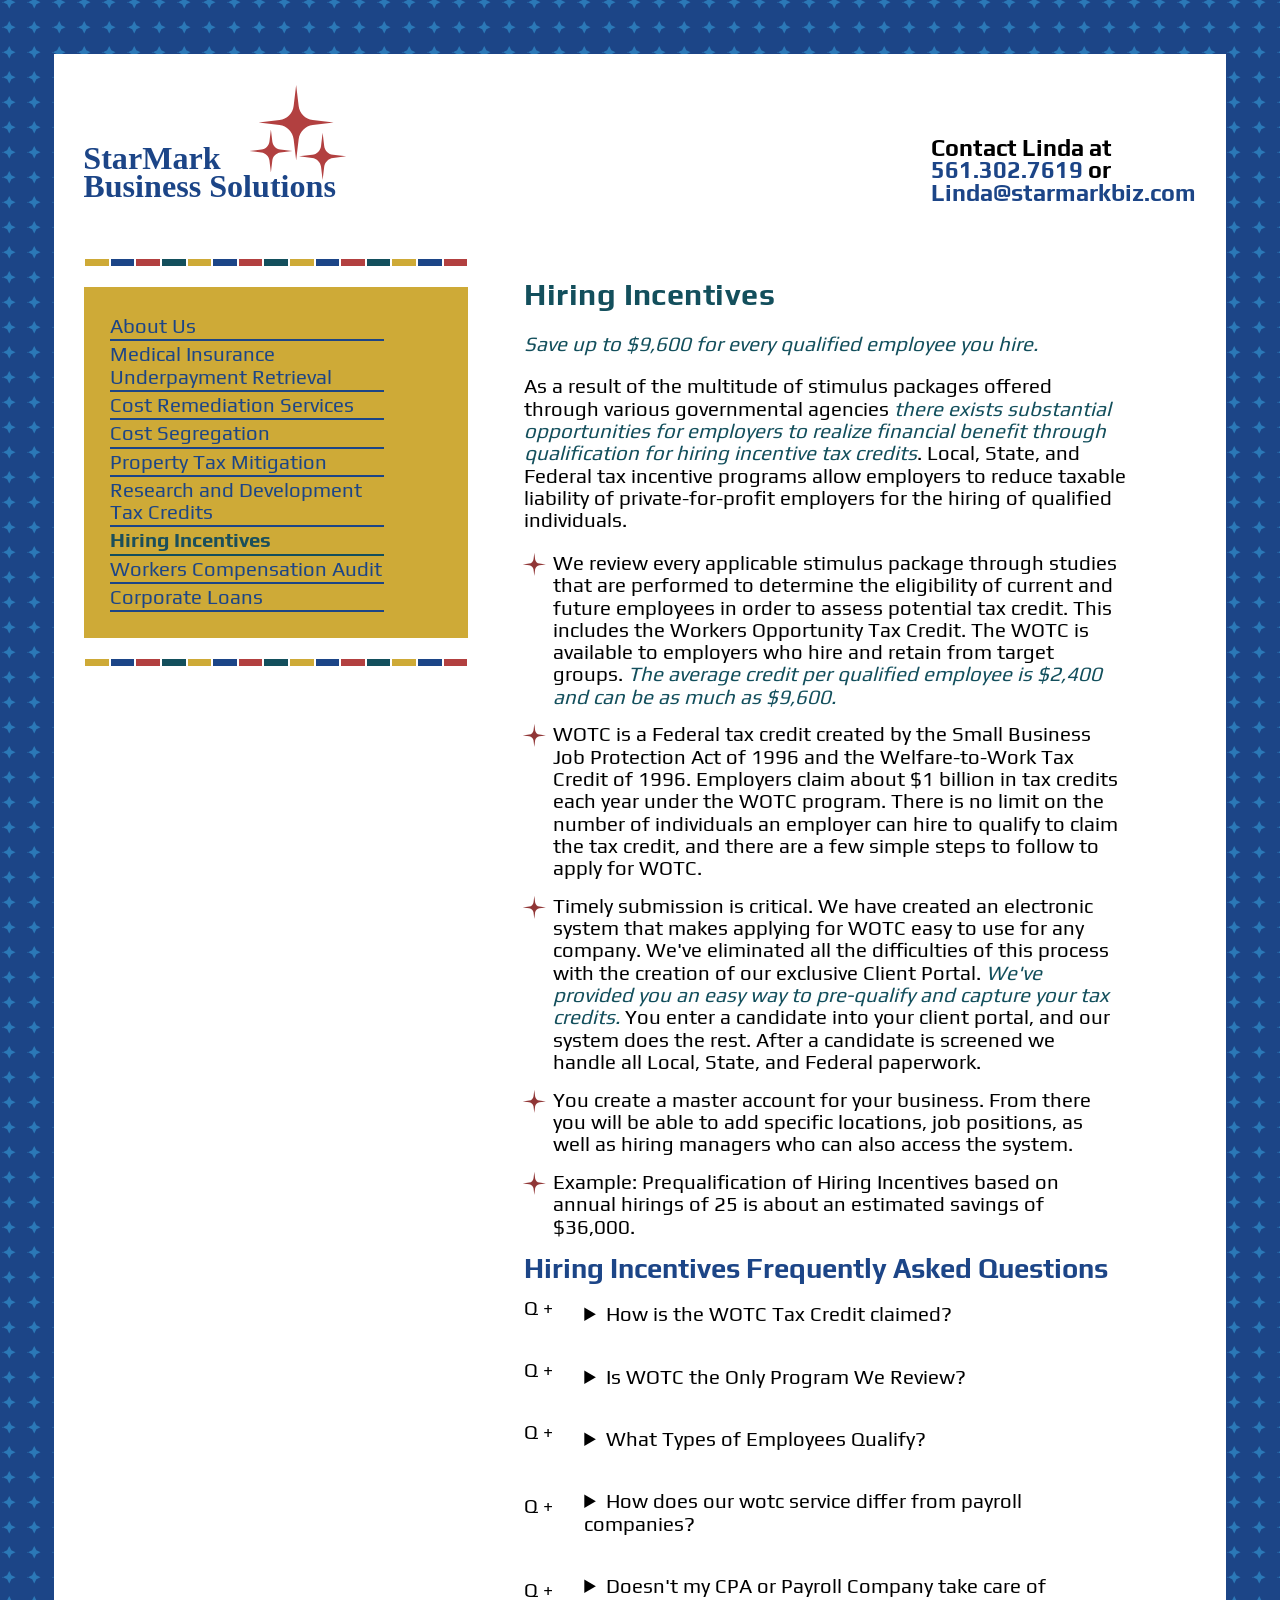
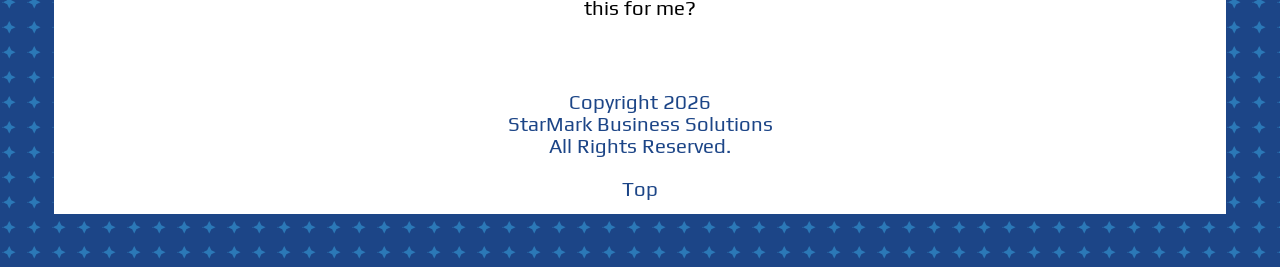
<file: human-resources-hiring-incentives.html>
<!DOCTYPE html>
<html lang="en">
<script src="js/scripts.js"></script>
<head>
	<meta charset="utf-8">
	<meta http-equiv="X-UA-Compatible" content="IE=edge">
	<meta name="description" content="">
	<title>Human Resources Hiring Incentives | Business Cost Savings | Starmark Business Solutions</title>
	<link href="css/starmark.css" rel="stylesheet">
	<meta name="viewport" content="width=device-width, initial-scale=1">
	<link rel="apple-touch-icon" sizes="180x180" href="/imgs/apple-touch-icon.png">
	<link rel="icon" type="image/png" sizes="32x32" href="/imgs/favicon-32x32.png">
	<link rel="icon" type="image/png" sizes="16x16" href="/imgs/favicon-16x16.png">
	<link rel="manifest" href="/site.webmanifest">
</head>

<body>

	<a name="top"></a>
	<div class="wrapper">

		<!-- *********************************************  Header  ******************************************* -->
		<header>
			<a href="index.html"><img src="imgs/triStarUpperRightBlueLettersLogo.svg" width="200" height="145" alt="StarMark Business Solutions" class="logo"></a>
		<p>Contact Linda at </br>
				<a href="tel:561.302.7619">561.302.7619</a> or
			    <br>
				<a href="mailto:linda@starmarkbiz.com?Subject=Business%20Cost%20Saving%20Interest" target="_top">Linda@starmarkbiz.com</a></p>
		</header>

		<!-- *********************************************  Navigation  ******************************************* -->
		<nav>
			<!-- *********************************************  Divider  ******************************************* -->
			<div class="example ex1">
				<div></div>
				<div></div>
				<div></div>
				<div></div>
				<div></div>
				<div></div>
				<div></div>
				<div></div>
				<div></div>
				<div></div>
				<div></div>
				<div></div>
				<div></div>
				<div></div>
				<div></div>
			</div>
			<ul>
				<li>
					<a href="index.html" target="_top">About Us</a>
				</li>
					<a href="medical-insurance-underpayment-retrieval.html" target="_top">Medical Insurance 
					</br>
					Underpayment Retrieval</a>
				</li>
				<li>
					<a href="cost-remediation-saving-services.html" target="_top">Cost Remediation Services</a>
				</li>
				<li>
					<a href="cost-remediation-cost-segregation.html" target="_top">Cost Segregation</a>
				</li>

				<li>
					<a href="cost-remediation-property-tax-mitigation.html" target="_top">Property Tax Mitigation</a>
				</li>
				<li>
					<a href="cost-remediation-research-and-development-tax-credits.html" target="_top">Research and Development
						<br>
						 Tax Credits</a>
				</li>

				<li>
					<a href="human-resources-hiring-incentives.html" class="current" target="_top">Hiring Incentives</a>
				</li>
				<li>
					<a href="human-resources-workers-compensation-audit.html" target="_top">Workers Compensation Audit</a>
				</li>
				<li>
					<a href="corporate-loans.html" target="_top">Corporate Loans</a>
				</li>				
			</ul>
			<!-- *********************************************  Divider  ******************************************* -->
			<div class="example ex1">
				<div></div>
				<div></div>
				<div></div>
				<div></div>
				<div></div>
				<div></div>
				<div></div>
				<div></div>
				<div></div>
				<div></div>
				<div></div>
				<div></div>
				<div></div>
				<div></div>
				<div></div>
			</div>
		</nav>

		<!-- *********************************************  Main  ******************************************* -->
		<main>
			<h1>Hiring Incentives</h1>

			<em>Save up to $9,600 for every qualified employee you hire.</em>

			<p>As a result of the multitude of stimulus packages offered through various governmental agencies <em>there exists substantial opportunities for employers to realize financial benefit through qualification for hiring incentive tax credits</em>. Local, State, and Federal tax incentive programs allow employers to reduce taxable liability of private-for-profit employers for the hiring of qualified individuals. </p>

			<ul class="noBullet">
				<li class="starBullet">We review every applicable stimulus package through studies that are performed to determine the eligibility of current and future employees in order to assess potential tax credit. This includes the Workers Opportunity Tax Credit. The WOTC is available to employers who hire and retain from target groups.
					<em>The average credit per qualified employee is $2,400 and can be as much as $9,600.</em>
				</li>
				<li class="starBullet">
					WOTC is a Federal tax credit created by the Small Business Job Protection Act of 1996 and the Welfare-to-Work Tax Credit of 1996. Employers claim about $1 billion in tax credits each year under the WOTC program. There is no limit on the number of individuals an employer can hire to qualify to claim the tax credit, and there are a few simple steps to follow to apply for WOTC.
				</li>
				<li class="starBullet">
					Timely submission is critical. We have created an electronic system that makes applying for WOTC easy to use for any company. We've eliminated all the difficulties of this process with the creation of our exclusive Client Portal.
					<em>We've provided you an easy way to pre-qualify and capture your tax credits.</em> You enter a candidate into your client portal, and our system does the rest. After a candidate is screened we handle all Local, State, and Federal paperwork.
				</li>
				<li class="starBullet">You create a master account for your business. From there you will be able to add specific locations, job positions, as well as hiring managers who can also access the system.</li>
				<li class="starBullet">Example: Prequalification of Hiring Incentives based on annual hirings of 25 is about an estimated savings of $36,000.</li>
			</ul>

			<h2>Hiring Incentives Frequently Asked Questions</h2>

			<details class="faq-details">
				<summary class="faq-summary">How is the WOTC Tax Credit claimed?</summary>
				<div class="speech">
					<p>WOTC is a general business credit and can offset federal income taxes and can be carried back to the prior year or carried forward 20 years. After an employee has been qualified and the certification secured, a taxable employer may claim the tax credit as a general business credit against their income tax using IRS form 3800.</p>
				</div>
			</details>

			<details class="faq-details">
				<summary class="faq-summary">Is WOTC the Only Program We Review?</summary>
				<div class="speech">
					<p>WOTC is a great program to start out with. But clients will benefit from looking at all Employer Based Tax Incentives. The most notable two programs in addition to WOTC are Section 41 R&amp;D Tax Credit, and the Startup Tax Credits. Virtually any business can now benefit from Employer Based Tax Incentives because even candidates that don't qualify for WOTC often qualify for other tax incentives.</p>
				</div>
			</details>

			<details class="faq-details">
				<summary class="faq-summary">What Types of Employees Qualify?</summary>
				<div class="speech">
					<p>Although many of these programs started out as programs specifically designed for Veterans, they were expanded in the 80's and 90's to include broader groups such as TANF Recipients, SNAP (Food Stamp) Recipients, Residents living in Empowerment Zones or Rural Renewal Counties), Employees receiving certain types of vocation training, Ex-Felons, Supplemental Security Income Recipients, Summer Youth Employees, and Seasonal Workers.</p>

					<p>The Financial Meltdown in the mid 2000's brought about a renewed focus on Job Creation. With this we saw massive expansion of Federal Tax Incentives for creating, and maintaining jobs. This was done through the Small Business Jobs Act, The American Recovery and Reinvestment Act, Numerous Job Creation and Protection Acts, and most notable the PATH Act signed by President Obama for effective changes in 2016 through 2022. </p>

					<p>The pattern in the last decade is that with the passing of each Act, more and more companies are eligible for Employee based Tax Incentives that broaden not only WOTC itself, but hundreds of programs that surround it. </p>
				</div>
			</details>

			<details class="faq-details">
				<summary class="faq-summary">How does our wotc service differ from payroll companies?</summary>
				<div class="speech">
					<p>We differ from payroll companies in many ways. We give the client the ability to view candidates as part of the on-boarding process and most payroll companies only allow clients to view the employees after being hired.</p>

					<p>Many companies think their payroll company is already taking care of this for them. From our experience, the vast majority of companies are either not taking these types of tax incentives at all, or they are taking only small fractions of what is available.</p>

					<p>If a client is not completing a form 8850 with each and every new candidate they consider for employment, they are not taking advantage of this Tax Credit. This process is more operational than it is payroll based. Because most payroll companies are not involved in the client's interviewing and candidate process, it is rare that this is being taken advantage of.</p>

					<p>Our system is electronically based which means that the clients do not need to obtain paper documents from candidates for the survey. This aids in ease of use as well as ensuring confidentiality for the candidates. The candidate then will answer more honestly as they are submitting fully confidential via the electronic survey.</p>

					<p>Further, we put control in the hands of the client, something other WOTC providers do not do. We offer the client to fully control candidates surveyed, employees hired, etc.</p>
				</div>
			</details>

			<details class="faq-details">
				<summary class="faq-summary">Doesn't my CPA or Payroll Company take care of this for me?</summary>
				<div class="speech">
					<p>Many companies think their CPA or payroll company are already taking care of this for them. Each month we work with over a thousand new companies, from our experience the vast majority of companies are either not taking these types of tax incentives at all, or they are taking only small fractions of what is available.</p>
				</div>
			</details>

		</main>
		<!-- *********************************************  Footer  ******************************************* -->

		<footer>
			<p>Copyright <span id="year"> </span>
				<br>
				StarMark Business Solutions 
				<br>
				All Rights Reserved.
			</p> 
				<a href="#top" target="_self">Top</a>
		</footer>
	</div>
</body>

</html>
</file>
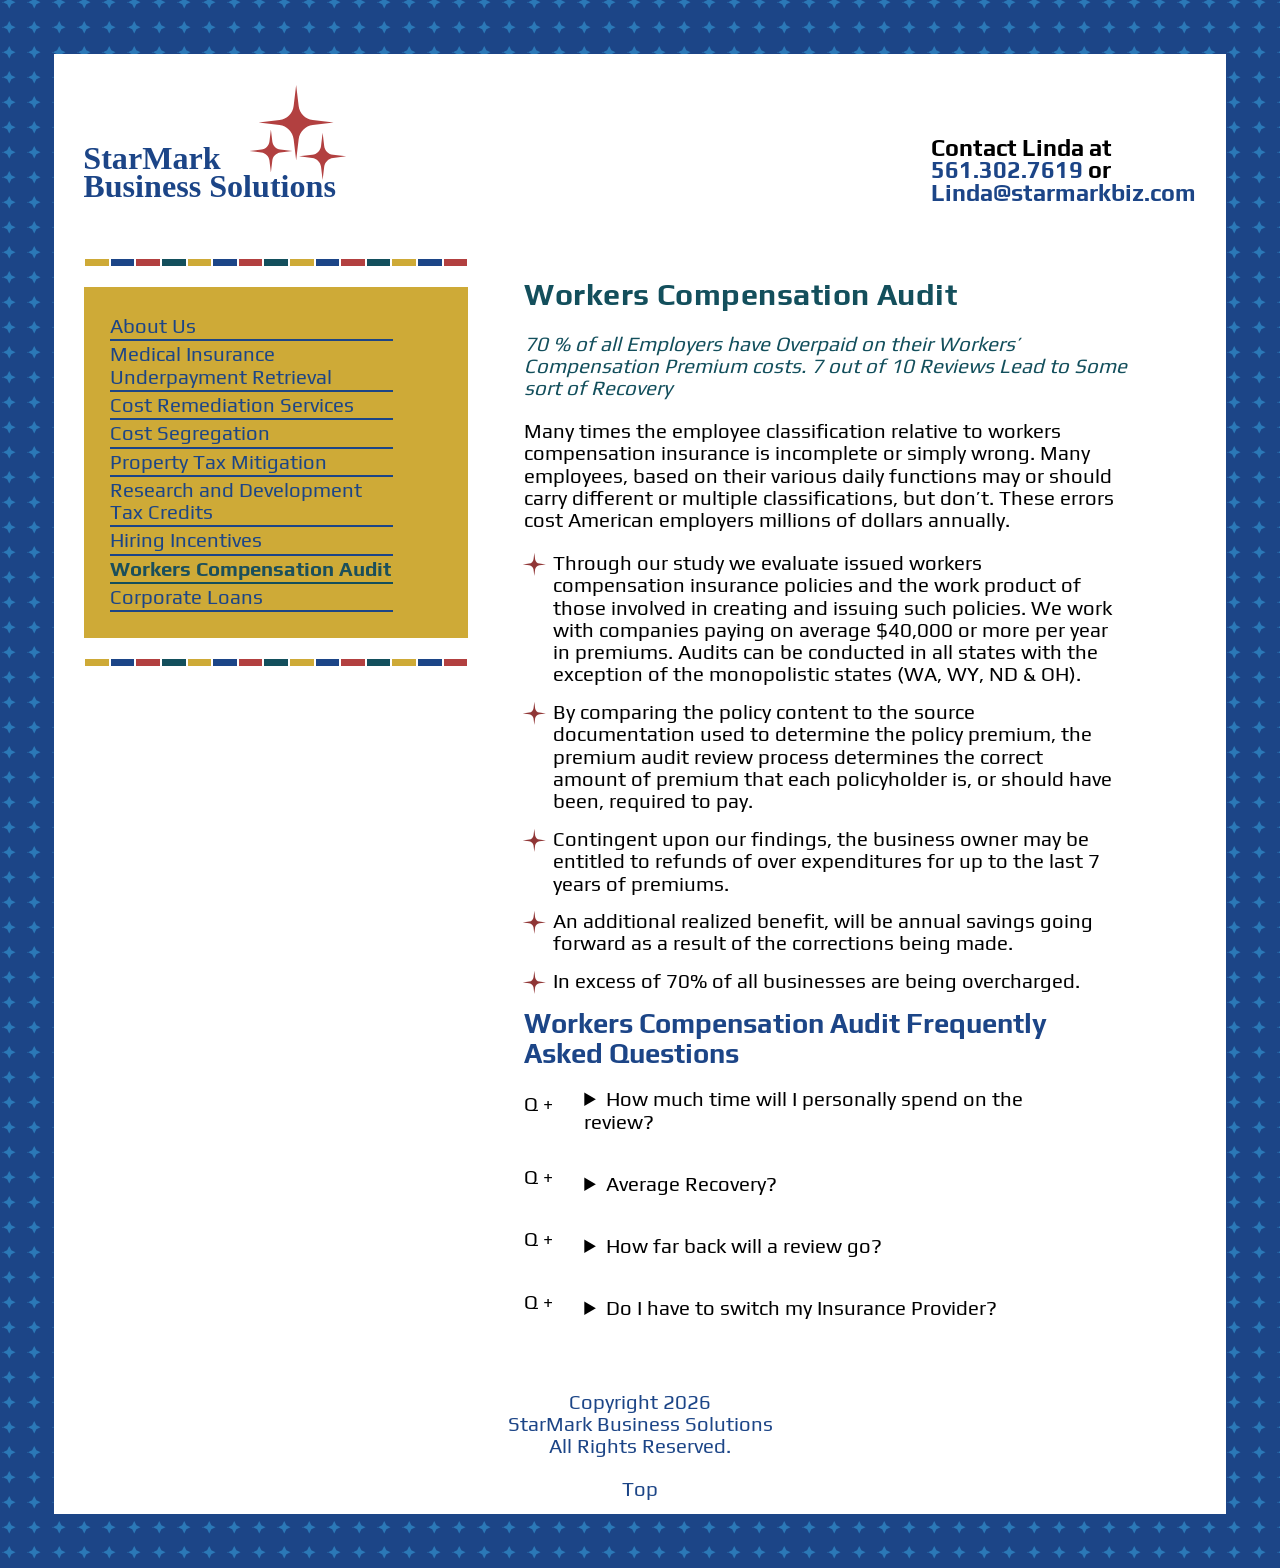
<file: human-resources-workers-compensation-audit.html>
<!DOCTYPE html>
<html lang="en">
<script src="js/scripts.js"></script>
<head>
	<meta charset="utf-8">
	<meta http-equiv="X-UA-Compatible" content="IE=edge">
	<meta name="description" content="">
	<title>Human Resources Workers Compensation Audit | Business Cost Savings | Starmark Business Solutions</title>
	<link href="css/starmark.css" rel="stylesheet">
	<meta name="viewport" content="width=device-width, initial-scale=1">
	<link rel="apple-touch-icon" sizes="180x180" href="/imgs/apple-touch-icon.png">
	<link rel="icon" type="image/png" sizes="32x32" href="/imgs/favicon-32x32.png">
	<link rel="icon" type="image/png" sizes="16x16" href="/imgs/favicon-16x16.png">
	<link rel="manifest" href="/site.webmanifest">
</head>

<body>

	<a name="top"></a>
	<div class="wrapper">

		<!-- *********************************************  Header  ******************************************* -->
		<header>
			<a href="index.html"><img src="imgs/triStarUpperRightBlueLettersLogo.svg" width="200" height="145" alt="StarMark Business Solutions" class="logo"></a>
        <p>Contact Linda at </br>
				<a href="tel:561.302.7619">561.302.7619</a> or
			    <br>
				<a href="mailto:linda@starmarkbiz.com?Subject=Business%20Cost%20Saving%20Interest" target="_top">Linda@starmarkbiz.com</a></p>
		</header>

		<!-- *********************************************  Navigation  ******************************************* -->
		<nav>
			<!-- *********************************************  Divider  ******************************************* -->
			<div class="example ex1">
				<div></div>
				<div></div>
				<div></div>
				<div></div>
				<div></div>
				<div></div>
				<div></div>
				<div></div>
				<div></div>
				<div></div>
				<div></div>
				<div></div>
				<div></div>
				<div></div>
				<div></div>
			</div>
			<ul>
				<li>
					<a href="index.html" target="_top">About Us</a>
				</li>
				<li>
					<a href="medical-insurance-underpayment-retrieval.html" target="_top">Medical Insurance 
					</br>
					Underpayment Retrieval</a>
				</li>
				<li>
					<a href="cost-remediation-saving-services.html" target="_top">Cost Remediation Services</a>
				</li>
				<li>
					<a href="cost-remediation-cost-segregation.html" target="_top">Cost Segregation</a>
				</li>

				<li>
					<a href="cost-remediation-property-tax-mitigation.html" target="_top">Property Tax Mitigation</a>
				</li>
				<li>
					<a href="cost-remediation-research-and-development-tax-credits.html" target="_top">Research and Development
						<br>
						 Tax Credits</a>
				</li>

				<li>
					<a href="human-resources-hiring-incentives.html" target="_top"> Hiring Incentives</a>
				</li>
				<li>
					<a href="human-resources-workers-compensation-audit.html" class="current" target="_top">Workers Compensation Audit</a>
				</li>
				<li>
					<a href="corporate-loans.html" target="_top">Corporate Loans</a>
				</li>
			</ul>
			<!-- *********************************************  Divider  ******************************************* -->
			<div class="example ex1">
				<div></div>
				<div></div>
				<div></div>
				<div></div>
				<div></div>
				<div></div>
				<div></div>
				<div></div>
				<div></div>
				<div></div>
				<div></div>
				<div></div>
				<div></div>
				<div></div>
				<div></div>
			</div>
		</nav>

		<!-- *********************************************  Main ******************************************* -->
		<main>
			<h1>Workers Compensation Audit</h1>

			<em>70 % of all Employers have Overpaid on their Workers’ Compensation Premium costs. 7 out of 10 Reviews Lead to Some sort of Recovery</em>

			<p>Many times the employee classification relative to workers compensation insurance is incomplete or simply wrong. Many employees, based on their various daily functions may or should carry different or multiple classifications, but don’t. These errors cost American employers millions of dollars annually.</p>

			<ul class="noBullet">
				<li class="starBullet">Through our study we evaluate issued workers compensation insurance policies and the work product of those involved in creating and issuing such policies. We work with companies paying on average $40,000 or more per year in premiums. Audits can be conducted in all states with the exception of the monopolistic states (WA, WY, ND &amp; OH).
				</li>
				<li class="starBullet">By comparing the policy content to the source documentation used to determine the policy premium, the premium audit review process determines the correct amount of premium that each policyholder is, or should have been, required to pay.
				</li>
				<li class="starBullet">Contingent upon our findings, the business owner may be entitled to refunds of over expenditures for up to the last 7 years of premiums.
				</li>
				<li class="starBullet">An additional realized benefit, will be annual savings going forward as a result of the corrections being made.
				</li>
				<li class="starBullet">In excess of 70% of all businesses are being overcharged.</li>
			</ul>
			<h2>Workers Compensation Audit Frequently Asked Questions</h2>

			<details class="faq-details">
				<summary class="faq-summary">How much time will I personally spend on the review?</summary>
				<div class="speech">
					<p>Total time spent by the client is typically an hour at the most during the course of the review. Client will be responsible for executing request for document letters and possible follow up by email or phone to agents/insurance carriers. </p>
				</div>
			</details>

			<details class="faq-details">
				<summary class="faq-summary">Average Recovery?</summary>
				<div class="speech">
					<p>Average total recovery is 10-115% of a company’s one year average annual premium. For example, if a company has been paying on an average $100,000 per year in Workers’ comp premiums, the average total recovery would be $10,000-$15,000.
					</p>
				</div>
			</details>

			<details class="faq-details">
				<summary class="faq-summary">How far back will a review go?</summary>
				<div class="speech">
					<p>We do not sell insurance. We want you to keep your relationship with your current carrier. This is simply an audit review that will either lead to some sort of recovery of funds for errors that were found OR you will receive a free audit to know that everything has been done correctly. 7/10 reviews lead to some sort of recovery.</p>
				</div>
			</details>

			<details class="faq-details">
				<summary class="faq-summary">Do I have to switch my Insurance Provider?</summary>
				<div class="speech">
					<p>We do not sell insurance. We want you to keep your relationship with your current carrier. This is simply an audit review that will either lead to some sort of recovery of funds for errors that were found OR you will receive a free audit to know that everything has been done correctly. 7/10 reviews lead to some sort of recovery.</p>
				</div>
			</details>
		</main>

		<!-- *********************************************  Footer  ******************************************* -->

		<footer>
			<p>Copyright <span id="year"> </span>
				<br>
				StarMark Business Solutions 
				<br>
				All Rights Reserved.
			</p> 
				<a href="#top" target="_self">Top</a>
		</footer>
	</div>
</body>

</html>
</file>
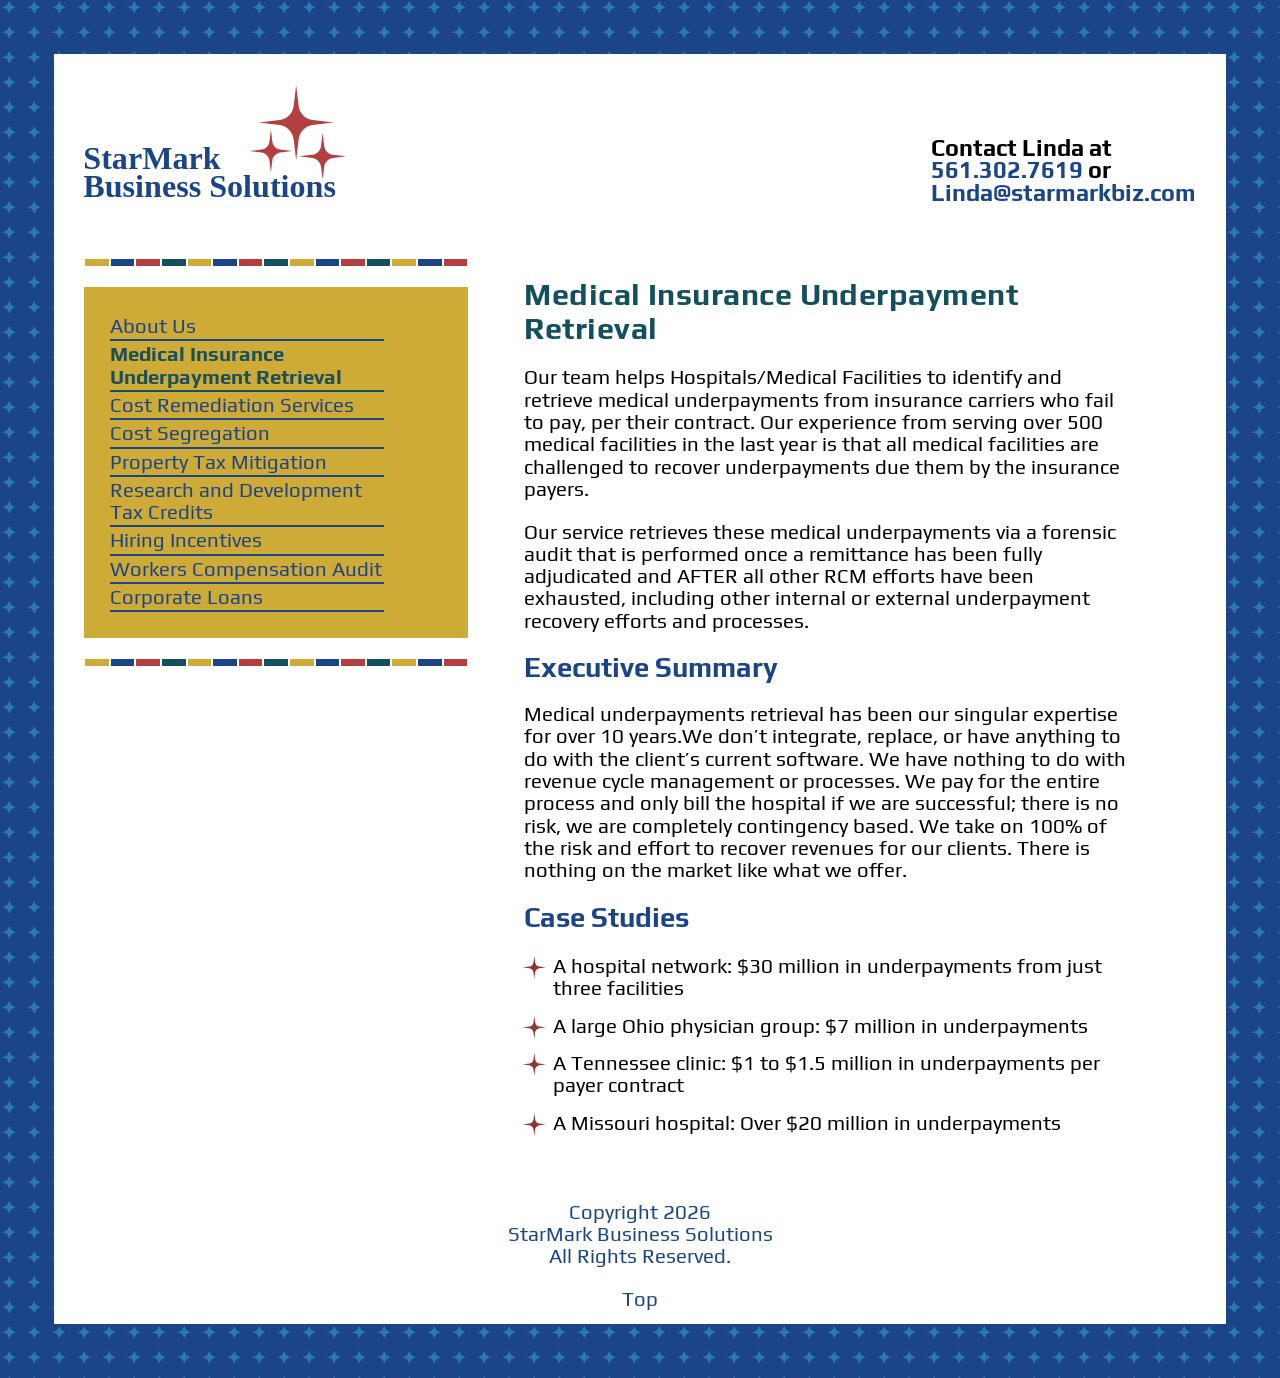
<file: medical-insurance-underpayment-retrieval.html>
<!DOCTYPE html>
<html lang="en">
<script src="js/scripts.js"></script>
<head>
	<meta charset="utf-8">
	<meta http-equiv="X-UA-Compatible" content="IE=edge">
	<meta name="description" content="">
	<title>Medical Insurance Underpayment Retrieva | Business Cost Savings | Starmark Business Solutions</title>
	<link href="css/starmark.css" rel="stylesheet">
	<meta name="viewport" content="width=device-width, initial-scale=1">
	<link rel="apple-touch-icon" sizes="180x180" href="/imgs/apple-touch-icon.png">
	<link rel="icon" type="image/png" sizes="32x32" href="/imgs/favicon-32x32.png">
	<link rel="icon" type="image/png" sizes="16x16" href="/imgs/favicon-16x16.png">
	<link rel="manifest" href="/site.webmanifest">
</head>
<body>
	<a name="top"></a>
	<div class="wrapper">

		<!-- *********************************************  Header  ******************************************* -->
		<header>
			<img src="imgs/triStarUpperRightBlueLettersLogo.svg" width="200" height="145" alt="StarMark Business Solutions" class="logo">
			<p>Contact Linda at </br>
				<a href="tel:561.302.7619">561.302.7619</a> or
			    <br>
				<a href="mailto:linda@starmarkbiz.com?Subject=Business%20Cost%20Saving%20Interest" target="_top">Linda@starmarkbiz.com</a></p>
		</header>

		<!-- *********************************************  Navigation  ******************************************* -->
		<nav>
			<!-- *********************************************  Divider  ******************************************* -->
			<div class="example ex1">
				<div></div>
				<div></div>
				<div></div>
				<div></div>
				<div></div>
				<div></div>
				<div></div>
				<div></div>
				<div></div>
				<div></div>
				<div></div>
				<div></div>
				<div></div>
				<div></div>
				<div></div>
			</div>
			<ul>
				<li>
					<a href="index.html" target="_top">About Us</a>
				</li>
				<li>
					<a href="medical-insurance-underpayment-retrieval.html"  class="current" target="_top">Medical Insurance 	
					<br>
					Underpayment Retrieval</a>
				</li>
				<li>
					<a href="cost-remediation-saving-services.html" target="_top">Cost Remediation Services</a>
				</li>
				<li>
					<a href="cost-remediation-cost-segregation.html" target="_top">Cost Segregation</a>
				</li>

				<li>
					<a href="cost-remediation-property-tax-mitigation.html" target="_top">Property Tax Mitigation</a>
				</li>
				<li>
					<a href="cost-remediation-research-and-development-tax-credits.html" target="_top">Research and Development
						<br>
						 Tax Credits</a>
				</li>

				<li>
					<a href="human-resources-hiring-incentives.html" target="_top">Hiring Incentives</a>
				</li>
				<li>
					<a href="human-resources-workers-compensation-audit.html" target="_top">Workers Compensation Audit</a>
				</li>
				<li>
					<a href="corporate-loans.html" target="_top">Corporate Loans</a>
				</li>
			</ul>
			<!-- *********************************************  Divider  ******************************************* -->
			<div class="example ex1">
				<div></div>
				<div></div>
				<div></div>
				<div></div>
				<div></div>
				<div></div>
				<div></div>
				<div></div>
				<div></div>
				<div></div>
				<div></div>
				<div></div>
				<div></div>
				<div></div>
				<div></div>
			</div>
		</nav>

		<!-- *********************************************  Main  ******************************************* -->
<main>
<h1>Medical Insurance Underpayment Retrieval</h1>

	<p>Our team helps Hospitals/Medical Facilities to identify and retrieve medical underpayments from insurance carriers who fail to pay, per their contract. Our experience from serving over 500 medical facilities in the last year is that all medical facilities are challenged to recover underpayments due them by the insurance payers.</p>

	<p>Our service retrieves these medical underpayments via a forensic audit that is performed once a remittance has been fully adjudicated and AFTER all other RCM efforts have been exhausted, including other internal or external underpayment recovery efforts and processes.</p>  

<h2>Executive Summary</h2>

	<p>Medical underpayments retrieval has been our singular expertise for over 10 years.We don’t integrate, replace, or have anything to do with the client’s current software. We have nothing to do with revenue cycle management or processes. We pay for the entire process and only bill the hospital if we are successful; there is no risk, we are completely contingency based. We take on 100% of the risk and effort to recover revenues for our clients. 
	There is nothing on the market like what we offer.</p>

<h2>Case Studies</h2>
<br>
<ul class="noBullet">
		<li class="starBullet">A hospital network: $30 million in underpayments from just three facilities</li>
		<li class="starBullet">A large Ohio physician group: $7 million in underpayments</li>
		<li class="starBullet">A Tennessee clinic: $1 to $1.5 million in underpayments per payer contract</li>
		<li class="starBullet">A Missouri hospital: Over $20 million in underpayments</li>
	</ul>
		</main>

		<!-- *********************************************  Footer  ******************************************* -->
 		<footer>
        <p>Copyright <span id="year"> </span>
			<br>
			StarMark Business Solutions 
			<br>
			All Rights Reserved.
		</p> 
			<a href="#top" target="_self">Top</a>
		</footer>
	</div>
</body>
</html>
</file>
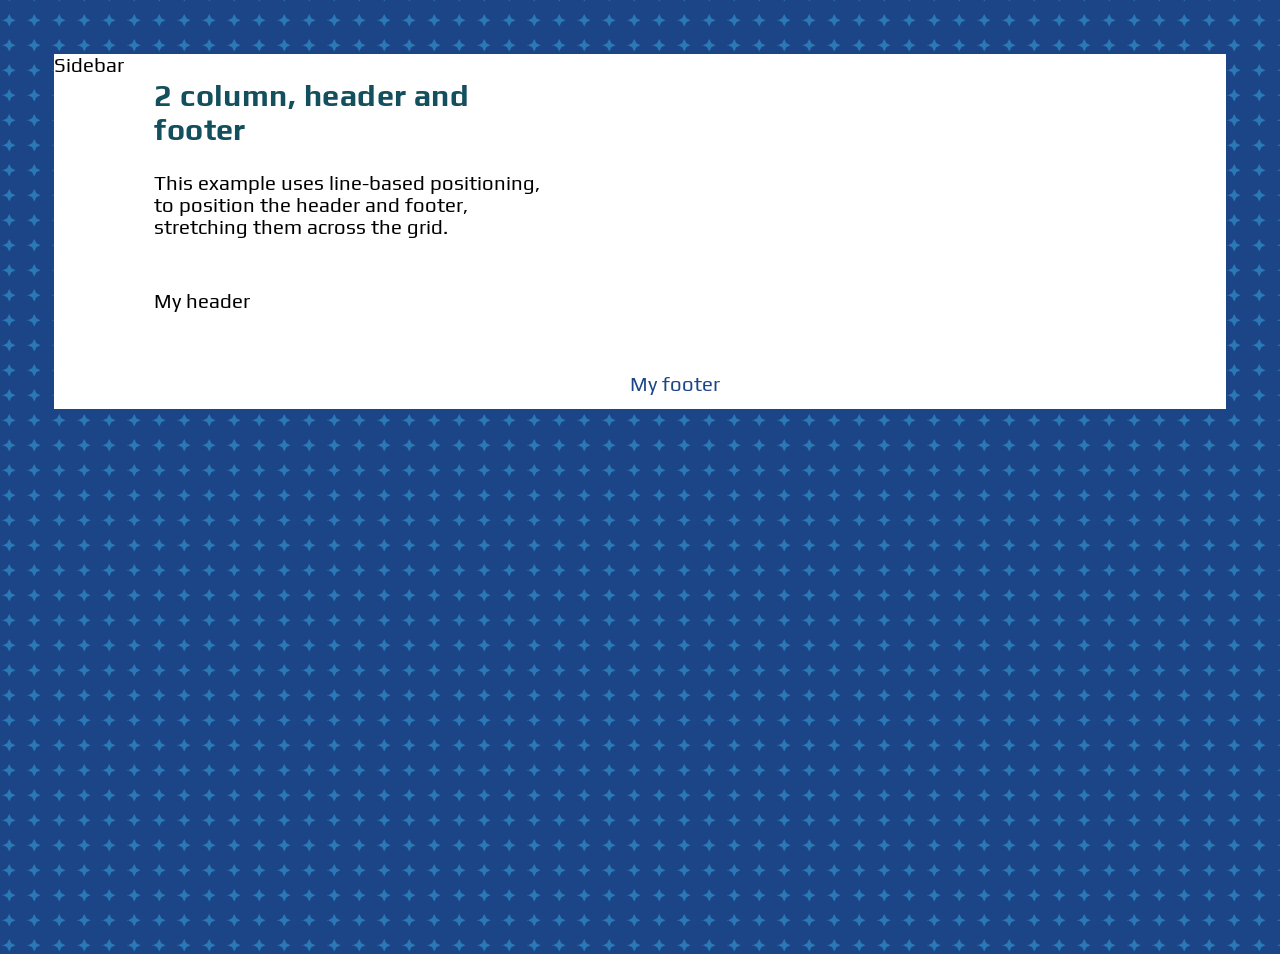
<file: testing.html>
<!DOCTYPE html>
<html lang="en">
    <head>
        <meta charset="utf-8">
        <meta http-equiv="X-UA-Compatible" content="IE=edge">
        <meta name="description" content="">
        <meta name="author" content="">
        <title>New page</title>
        <link href="css/starmark.css" rel="stylesheet">
    </head>
    <div class="wrapper">
        <header class="header">My header</header>
        <aside class="sidebar">Sidebar</aside>
        <article class="content">
            <h1>2 column, header and footer</h1>
            <p>This example uses line-based positioning, to position the header and footer, stretching them across the grid.</p>
        </article>
        <footer class="footer">My footer</footer>
    </div>
</html>
</file>
<file: css/starmark.css>
/* Colors
#134F5C marine green, #B24040 dark red, #1C4587 dark blue 1, #D0AB1E gold, #B6D7A8 light green, #06396a dark blue 2, #eefffe mint green, #ffe7aa dark  yellow
Backgrounds - red  #B24040, light yellow #fff2cc, blue #1C4587, gold #ceaa37
Fonts - 'Cabin', 'Montserrat', 'Play', 'Raleway', 'Barlow', 'Poppins', 'Playfair' 'Spectral', */
@import url(https://fonts.googleapis.com/css?family=Play:400,600,700);

html {
    box-sizing: border-box;
}

html,
body {
    background-blend-mode: color-dodge;
    background-color: #1C4587;
    background-image: url("data:image/svg+xml,%3Csvg xmlns='http://www.w3.org/2000/svg' width='24' height='24' 	viewBox='0 0 24 24'%3E%3Cg fill='%2392a5ac' fill-opacity='0.4'%3E%3Cpolygon fill-rule='evenodd' points='8 4 12 6 8 8 6 12 4 8 0 6 4 4 6 0 8 4'/%3E%3C/g%3E%3C/svg%3E");
    background-position: 50% 50%;
    background-size: 25px 25px;
    font-family: 'Play', 'sans serif';
    font-size: calc(14px + 0.5vw);
    line-height: calc(1.0em + 0.15vw);
    min-height: 100%;
    width: auto;
    margin: calc(1em + 0.5vw);
    padding: calc (1em - 0.5vw);
}

/* *******************************************  Header & Logo  ****************************************** */
@media (max-width: 85.695146310711em) {
}

.wrapper {
    top: .10em;
    justify-content: center;
    display: grid;
    grid-template-areas: '. . . .' '. header header .' '. navigation content .' '. footer footer .';
    grid-template-columns: 1fr 20.074997671616em minmax(20.074997671616em, 85.695146310711em) 1fr;
    grid-template-rows: auto auto auto auto;
    grid-gap: 1.5em;
    height: 100%vh;
    background-color: #ffffff;
}

@media (max-width: 30.112496507424em) {
    body {
        font-size: 1.15rem;
        margin: 0 auto;
        padding: 2.5em;
    }

    .wrapper {
        display: grid;
        grid-template-areas: 'header' 'navigation' 'content' 'footer';
        grid-template-columns: 20.074997671616em;
        grid-template-rows: auto;
        grid-gap: inherit;
        width: 20em;
        margin: 0 -2em 0 0;
        padding: 0 .06em 0 .65em;
    }

    header {
        text-align: center;
        margin-top: 1em;
    }

    nav {
       justify-content: center;
    }
}

@media (max-width: 20.074997671616em)  {
    body {

        font-size: .75rem;
        margin: 0 auto;
        padding: 2.5em;

    }

    .wrapper {
        left: -3.5em;
        margin: 0 -2em 0 0;
        padding: 0 .06em 0 .65em;
    }

}

header {
    grid-area: header;
}

.logo {
    width: 14em;
    height: auto;
}

img.photo {
    filter: sepia(1) saturate(2.9) opacity(1) contrast(.7) hue-rotate(165deg);
    -webkit-filter: sepia(1.0) saturate(2.9) opacity(1) contrast(.7) hue-rotate(165deg);
    width: 280px;
    height: auto;
    box-shadow: 0px 16px 16px -12px rgba(52, 73, 94, 0.5);
    border-radius: 1.75em 0 1.75em 0;
    margin: 1.5em 0 0 0;
}

/* *******************************************  Divider ****************************************** */
.example {
    display: flex;
    flex-direction: row;
    width: auto-flow;
}

.example div {
    border: 1px solid #fff;
    height: .35em;
    width: 1.25em;
}

.ex1 div:nth-child(4n+1) {
    background: #ceaa37;
}

.ex1 div:nth-child(4n+2) {
    background: #1C4587;
}

.ex1 div:nth-child(4n+3) {
    background: #B24040;
}

.ex1 div:nth-child(4n+4) {
    background: #134F5C;
}

/* *******************************************  Navigation  ****************************************** */
nav {
    grid-area: navigation;
    width: 18.82031031714em;
}

nav ul {
    display: grid;
    justify-content: space-between;
    list-style: none;
    position: inherit;
    background: #ceaa37;
    padding: 1.25em;
}

nav ul li {
    display: block;
}

nav a {
    display: block;
    padding: 2px 2px 2px 0px;
    color: #1C4587;
    text-decoration: none;
    border-bottom: 2px solid #1C4587;
}

nav a:hover {
    border-bottom: 2px solid #B24040;
    color: #B24040;
}

nav a:active {
    border-bottom: 2px solid #B24040;
    color: #B24040;
}

/* *******************************************  Main  ****************************************** */
main {
    grid-area: content;
    justify-content: center;
    width: 90%;
    counter-reset: step;
}

main > p {
    padding: 0 1.25em .25em  5.25em;
    margin: 0 -2em 0 -.15;
}

p.step {
    padding: 0 1.5em .75em 1.5em;
}

 ol > li {
    padding: 0 .25em .75em 0.25em;
    margin: 0 -1.25em 0 -0.75em;
}

p.step::before {
    counter-increment: step;
    content: " " counter(step) ". ";
    color: #134F5C;
    font-weight: 600;
    padding-right: .25em;
}

h1 {
    font-size: 1.5em;
    color: #134F5C;
    line-height: 1.10em;
    padding: -4px 10px;
    letter-spacing: .015em;
}

h2 {
    font-size: 1.35rem;
    color: #1C4587;
    line-height: 1.10em;
    margin: auto;
}

h3 {
    margin-bottom: -.75em;
    font-weight: 300;
    color: #3E3E3E;
}

header > p {
    float: right;
    padding-top: 1.25em;
    font-size: 1.15em;
    font-weight: 600;
}

header > .logo {
    justify-items: center;
}

@media (max-width: 20.074997671616em), (max-width:30.112496507424em) {
    header > p {
        width: 100%;
        padding-top: 0;
        font-size: 1em;
        margin: .5em 0 .5em 0;  
        text-align: center;
    }
}

em {
    color: #134F5C;
}

.bullet_text--highlight {
    color: #B24040;
    font-weight: 600;
}

a:link {
    color: #1C4587;
    text-decoration: none;
}

a.current {
    color: #1b4f5b;
    border-bottom-color: #134F5C;
    font-weight: 600;
}

/* a.current::after {
    color: inherit;
    content:"\1F4B2"; 
    padding-left: 2px; 
}
    background-image:  url(../imgs/starBullet.svg);
    display: inline-flex;
    width: 10px;

}    


/* ********************************************  Bullets v2 ****************************************** */
main > ul.noBullet {
    list-style-type: none;
    padding: 0 .25em 0 1.15em;
    margin: 0 -1.25em 0 -1.25em; 
}

li.starBullet {
    background: url("../imgs/starBullet.svg") no-repeat left top;
    background-size: 24px;
    padding: 0 1.5em .75em 1.5em;

}

/* ********************************************  FAQ v2  ****************************************** */
.faq {
    padding: 0 0 40px 30px;
    background: #ceaa37;
    font-size: 1.15rem;
}

.faq-details[open] .faq-summary:before {
    content: "A - ";
    -webkit-animation: cat 0.2s cubic-bezier(0.01, 0.29, 0.38, 2.37);
    animation: cat 0.2s cubic-bezier(0.01, 0.29, 0.38, 2.37);
}

.faq-summary {
    list-style-image: none;
    cursor: pointer;
    padding: 20px 60px;
    position: relative;
}

.faq-summary:before {
    content: "Q + ";
    position: absolute;
    top: calc(50% - 18px);
    left: 0;
}

.faq-summary:focus {
    outline: none;
}

.faq-summary::-webkit-details-marker {
    display: none;
}

.faq-summary::-moz-details-marker {
    display: none;
}

.speech {
    display: inline-block;
    margin: 20px 0 0 7px;
    padding: 20px;
    background: #ceaa37;
    position: relative;
    -webkit-animation: speech 0.3s cubic-bezier(0.01, 0.29, 0.38, 2.37);
    animation: speech 0.3s cubic-bezier(0.01, 0.29, 0.38, 2.37);
    -webkit-transform-origin: top left;
    transform-origin: top left;
}

.speech:before {
    content: "";
    position: absolute;
    border: 8px solid transparent;
    top: -16px;
    left: 0;
    border-bottom-color: #ffffff;
}

/* ********************************************  Customer Quotes  ****************************************** */
q {
    border-radius: 80px 10px 10px 10px;
    -moz-border-radius: 80px 10px 10px 10px;
    -webkit-border-radius: 80px 10px 10px 10px;
    border: 0px solid #000000;
}

/* ********************************************  Forms  ****************************************** */
form {
    margin: 0 auto;
    width: auto;
    padding: 20px;
    box-shadow: 0px 0px 14px -2px rgba(102,102,102,1);
}

form.inner {
    display: grid;
    grid-template-columns: 100px 1fr;
    grid-column-gap: 10px;
    grid-row-gap: 15px;
}

input[type="text"],
input[type="email"],
input[type="phone"],
textarea {
    border: none;
    padding: 10px 0 10px 10px;
    background: #ddd;
}

/* ********************************************  Footer ****************************************** */
footer {
    grid-area: footer;
    width: auto;
    color: #1C4587;
    text-align: center;
    padding-bottom: calc(1.0em - .75vh);
}
</file>
<file: css/accordian-test.css>
@charset "UTF-8";

.faq-title {
    line-height: 2;
    font-size: 2rem;
    background-color: #1C4587;
    color: #FFF;
    padding: 0 20px;
    letter-spacing: 1px;
}

.faq {
    padding: 20px;
    background: #DDB73D;
    font-size: 1.5rem;
}

.faq-details[open] .faq-summary:before {
    content: "A - ";
    -webkit-animation: cat 0.2s cubic-bezier(0.01, 0.29, 0.38, 2.37);
    animation: cat 0.2s cubic-bezier(0.01, 0.29, 0.38, 2.37);
}

.faq-summary {
    list-style-image: none;
    cursor: pointer;
    padding: 20px 60px;
    position: relative;
}

.faq-summary:before {
    content: "Q + ";
    position: absolute;
    top: calc(50% - 18px);
    left: 0;
}

.faq-summary:focus {
    outline: none;
}

.faq-summary::-webkit-details-marker {
    display: none;
}

.speech {
    display: inline-block;
    margin: 20px 0 0 7px;
    padding: 20px;
    background: #FFF;
    position: relative;
    -webkit-animation: speech 0.3s cubic-bezier(0.01, 0.29, 0.38, 2.37);
    animation: speech 0.3s cubic-bezier(0.01, 0.29, 0.38, 2.37);
    -webkit-transform-origin: top left;
    transform-origin: top left;
}

.speech:before {
    content: "";
    position: absolute;
    border: 8px solid transparent;
    top: -16px;
    left: 0;
    border-bottom-color: #FFF;
}

html,
body {
    width: 100%;
    height: 100%;
    background: #ffffff;
    color: #000000;
    font-family: "Roboto", sans-serif;
}

p {
    font-size: 1.5rem;
}

* {
    box-sizing: border-box;
}

*:before,
*:after {
    box-sizing: inherit;
}

@-webkit-keyframes speech {
    from {
        opacity: 0;
        -webkit-transform: scale(0.98);
        transform: scale(0.98);
    }

    to {
        opacity: 1;
        -webkit-transform: none;
        transform: none;
    }
}

@keyframes speech {
    from {
        opacity: 0;
        -webkit-transform: scale(0.98);
        transform: scale(0.98);
    }

    to {
        opacity: 1;
        -webkit-transform: none;
        transform: none;
    }
}

@-webkit-keyframes cat {
    50% {
        -webkit-transform: scale(1.1);
        transform: scale(1.1);
    }
}

@keyframes cat {
    50% {
        -webkit-transform: scale(1.1);
        transform: scale(1.1);
    }
}
</file>
